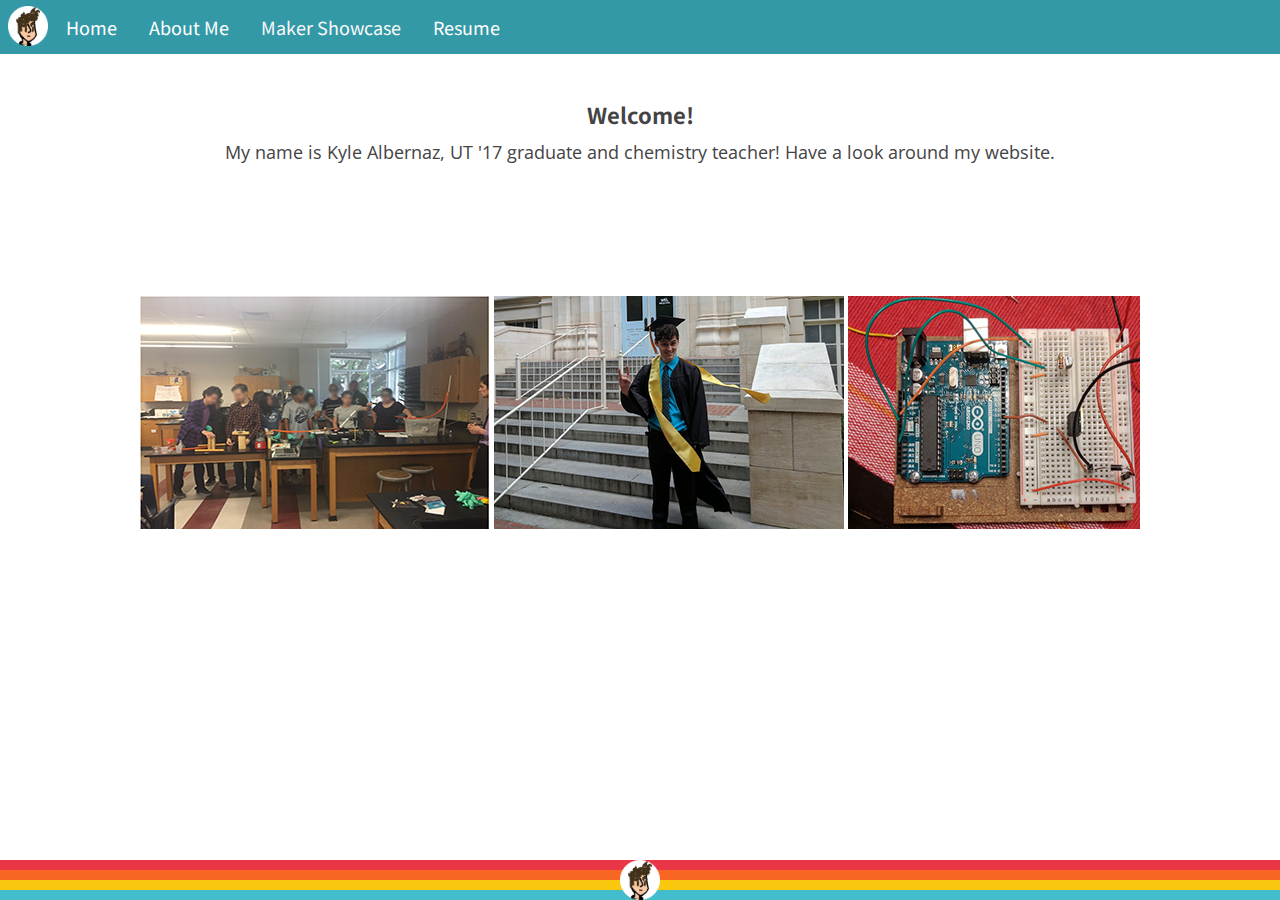
<file: index.html>
<!DOCTYPE html>
<html>

<head>
  <link rel="icon" type="image/png" href="myface.png" />
  <meta charset="utf-8">
  <meta name="viewport" content="width=device-width, initial-scale=1">
  <title>Home</title>
  <link rel="stylesheet" href="style.css">
  <link href="https://fonts.googleapis.com/css2?family=Noto+Sans+JP:wght@300&family=Open+Sans&display=swap"
    rel="stylesheet">
</head>

<body>
  <nav>
    <a href="index.html"><img src="myface.jpg" class="resize2 nav-img" title="Me!"></a>
    <ul>
      <li><a href="index.html">Home</a></li>
      <li><a href="aboutme.html">About Me</a></li>
      <li class="dropdown">
        <a href="MakerShowcase.html" class="dropbtn">Maker Showcase</a>
        <div class="dropdown-content">
          <a href="MakerShowcase.html">What is a Maker Showcase?</a>
          <a href="makerphil.html">Maker Philosophy</a>
          <a href="makereducation.html">Maker Education</a>
          <a href="makercommunity.html">Maker Community</a>
          <a href="makerprojects.html">Maker Projects</a>
        </div>
      <li><a href="AlbernazResume.pdf">Resume</a></li>
    </ul>
  </nav>
  <br>
  <main>
    <div class="main-content home-main-content">
      <h2 class="heading">Welcome!</h2>
      <p>
        My name is Kyle Albernaz, UT '17 graduate and chemistry teacher! Have a look around my website.
      </p>
    </div>

    <br>
    <br>

    <div id="container">
      <!-- Each image is 350px by 233px -->
      <div class="photobanner">
        <img class="first" src="banner1.jpg" alt="" />
        <img src="banner2.jpg" alt="" />
        <img src="banner3.jpg" alt="" />
        <img src="banner4.jpg" alt="" />
        <img src="banner5.jpg" alt="" />
        <img src="banner6.jpg" alt="" />
        <img src="banner1.jpg" alt="" />
        <img src="banner2.jpg" alt="" />
        <img src="banner3.jpg" alt="" />
        <img src="banner4.jpg" alt="" />
      </div>
    </div>
  </main>

  <footer id="friendoffoot">
    <div id="footer"><a href="mailto:kyle@kylealbernaz.com"><img src="myface.jpg" class="resize2 footer-img"
          title="Contact Me!"></a></div>
    </footer>
</body>

</html>
</file>
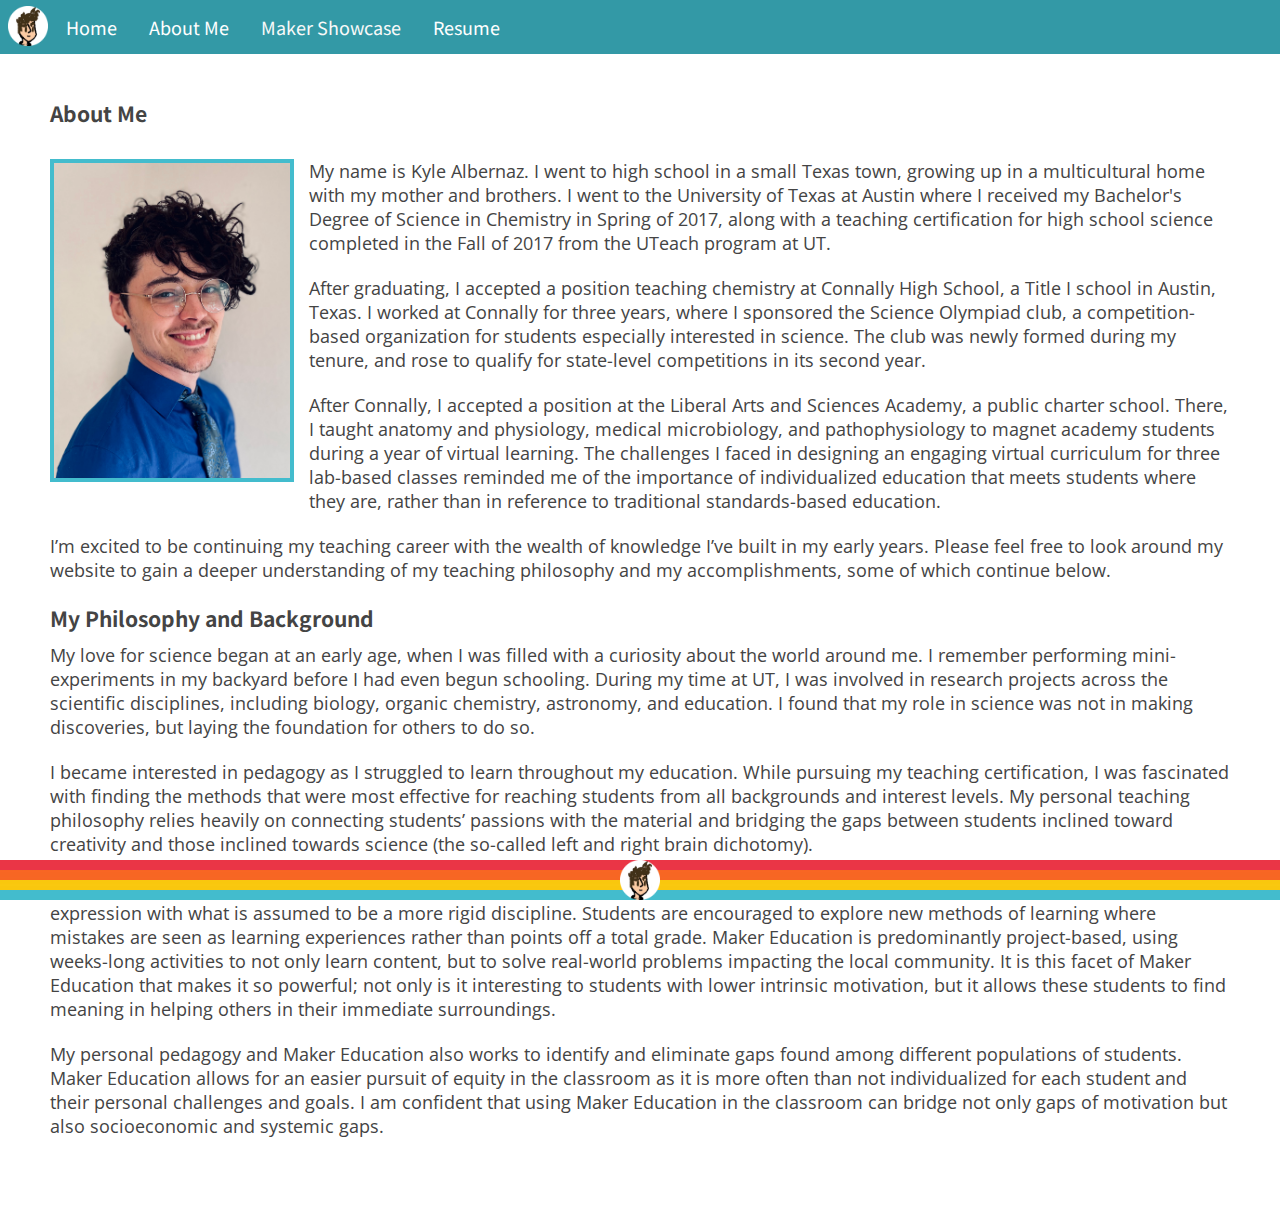
<file: aboutme.html>
<!DOCTYPE html>
<html>

<head>
  <link rel="icon" type="image/png" href="myface.png" />
  <meta charset="utf-8">
  <meta name="viewport" content="width=device-width, initial-scale=1">
  <title>About Me</title>
  <link rel="stylesheet" href="style.css">
  <link href="https://fonts.googleapis.com/css2?family=Noto+Sans+JP:wght@300&family=Open+Sans&display=swap"
    rel="stylesheet">
</head>

<body>
  <nav>
    <a href="index.html"><img src="myface.jpg" class="resize2 nav-img" title="Me!"></a>
    <ul>
      <li><a href="index.html">Home</a></li>
      <li><a href="aboutme.html">About Me</a></li>
      <li class="dropdown">
        <a href="MakerShowcase.html" class="dropbtn">Maker Showcase</a>
        <div class="dropdown-content">
          <a href="MakerShowcase.html">What is a Maker Showcase?</a>
          <a href="makerphil.html">Maker Philosophy</a>
          <a href="makereducation.html">Maker Education</a>
          <a href="makercommunity.html">Maker Community</a>
          <a href="makerprojects.html">Maker Projects</a>
        </div>
      <li><a href="AlbernazResume.pdf">Resume</a></li>
    </ul>
  </nav>
  <main class="main-content">
    <h3 class="heading">About Me</h3>
    <br>

    <div>
      <img src="headshot.png" width="20%" id="border" class="float-left" />
      <p>
        My name is Kyle Albernaz. I went to high school in a small Texas town, growing up in a multicultural home with my mother and brothers. I went to the University of Texas at Austin where I received my Bachelor's Degree of Science in Chemistry in Spring of 2017, along with a teaching certification for high school science completed in the Fall of 2017 from the UTeach program at UT.
</p><br>
      <p>After graduating, I accepted a position teaching chemistry at Connally High School, a Title I school in Austin, Texas. I worked at Connally for three years, where I sponsored the Science Olympiad club, a competition-based organization for students especially interested in science. The club was newly formed during my tenure, and rose to qualify for state-level competitions in its second year.</p><br>
      <p>After Connally, I accepted a position at the Liberal Arts and Sciences Academy, a public charter school. There, I taught anatomy and physiology, medical microbiology, and pathophysiology to magnet academy students during a year of virtual learning. The challenges I faced in designing an engaging virtual curriculum for three lab-based classes reminded me of the importance of individualized education that meets students where they are, rather than in reference to traditional standards-based education.
</p><br>
      <p>I’m excited to be continuing my teaching career with the wealth of knowledge I’ve built in my early years. Please feel free to look around my website to gain a deeper understanding of my teaching philosophy and my accomplishments, some of which continue below.</p>
    </div>
    <br>
    <h3 class="heading">My Philosophy and Background</h3>
    <p>My love for science began at an early age, when I was filled with a curiosity about the world around me. I remember performing mini-experiments in my backyard before I had even begun schooling. During my time at UT, I was involved in research projects across the scientific disciplines, including biology, organic chemistry, astronomy, and education. I found that my role in science was not in making discoveries, but laying the foundation for others to do so.
</p>
    <br>
    <p>I became interested in pedagogy as I struggled to learn throughout my education. While pursuing my teaching certification, I was fascinated with finding the methods that were most effective for reaching students from all backgrounds and interest levels. My personal teaching philosophy relies heavily on connecting students’ passions with the material and bridging the gaps between students inclined toward creativity and those inclined towards science (the so-called left and right brain dichotomy). 
</p>
    <br>
    <p>The pedagogy that speaks to me most personally is Maker Education, a relatively new outlook on STEM education that incorporates artistic expression with what is assumed to be a more rigid discipline. Students are encouraged to explore new methods of learning where mistakes are seen as learning experiences rather than points off a total grade. Maker Education is predominantly project-based, using weeks-long activities to not only learn content, but to solve real-world problems impacting the local community. It is this facet of Maker Education that makes it so powerful; not only is it interesting to students with lower intrinsic motivation, but it allows these students to find meaning in helping others in their immediate surroundings.</p>
<br>
    <p>My personal pedagogy and Maker Education also works to identify and eliminate gaps found among different populations of students. Maker Education allows for an easier pursuit of equity in the classroom as it is more often than not individualized for each student and their personal challenges and goals. I am confident that using Maker Education in the classroom can bridge not only gaps of motivation but also socioeconomic and systemic gaps.</p>
    
  </main>

  <br><br>
  <footer id="friendoffoot">
    <div id="footer"><a href="mailto:kyle@kylealbernaz.com"><img src="myface.jpg" class="resize2 footer-img"
          title="Contact Me!"></a></div>
  </footer>
</body>


</html>
</file>
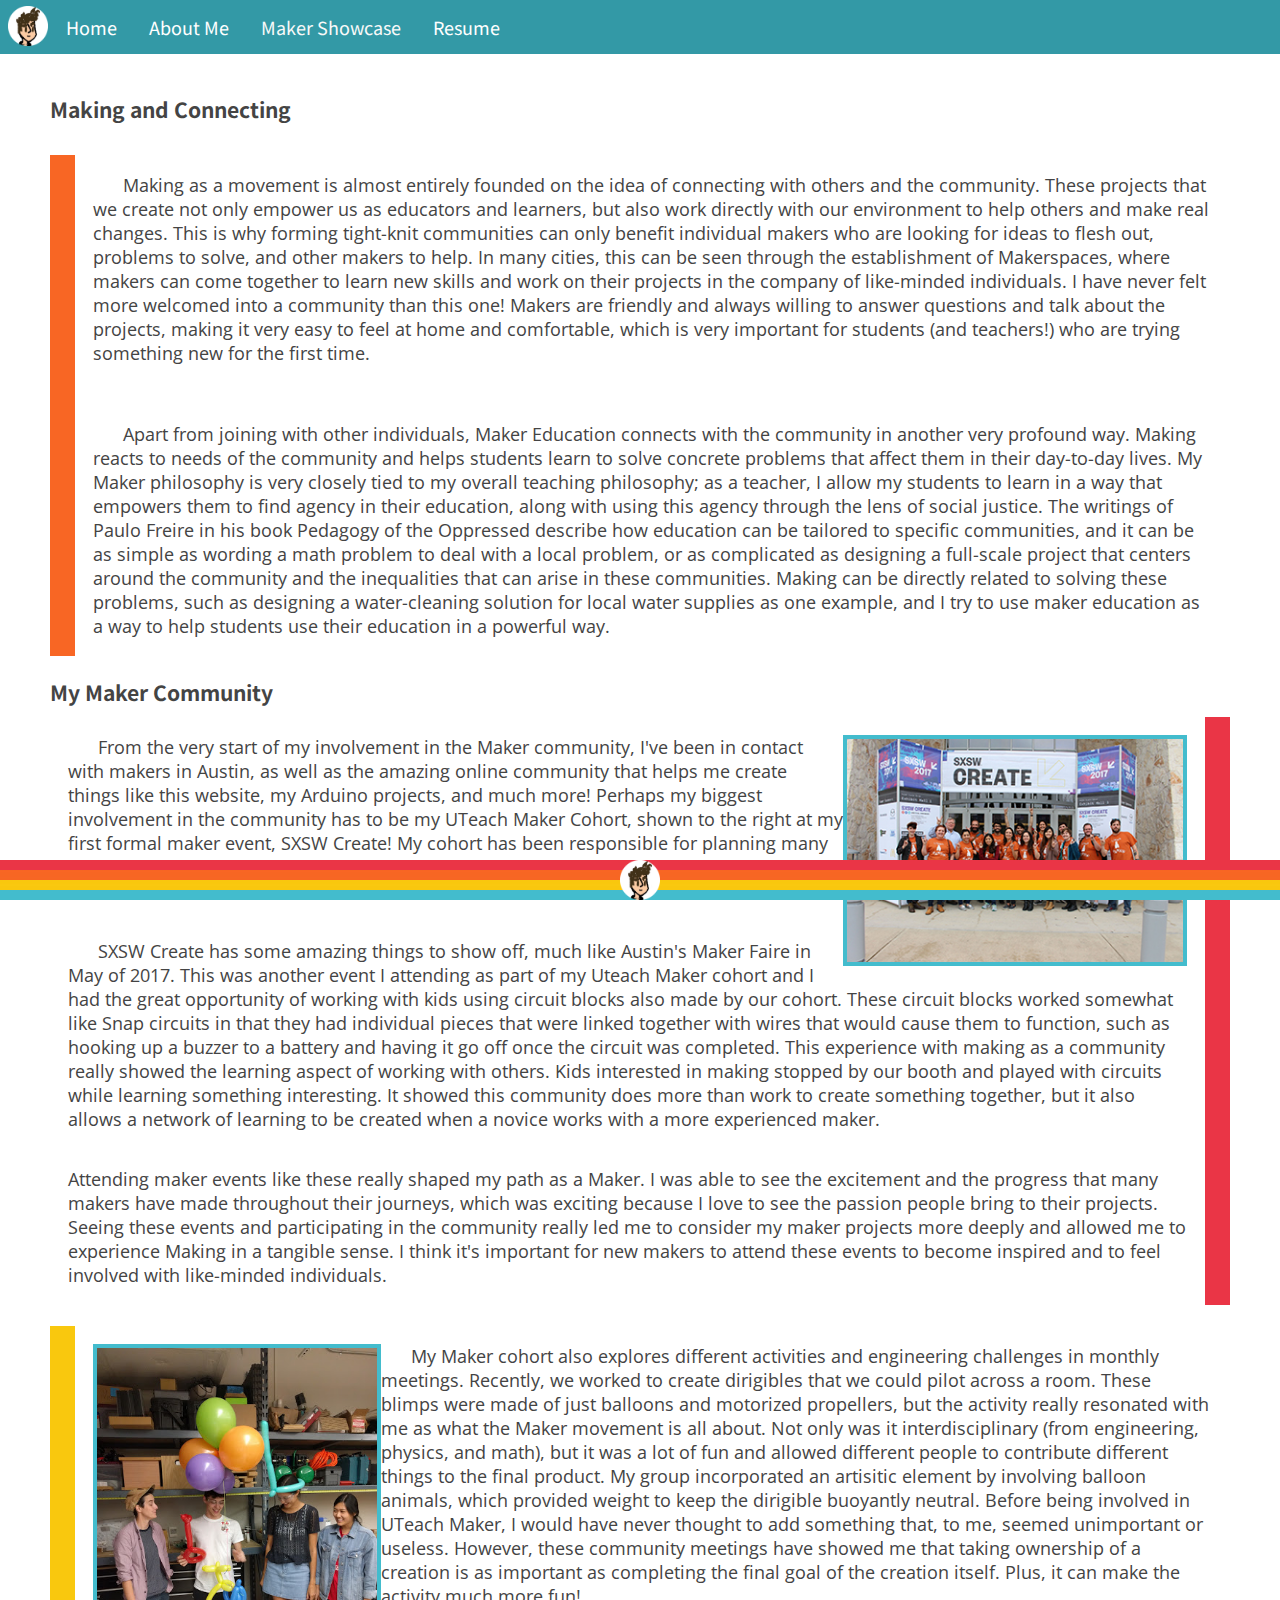
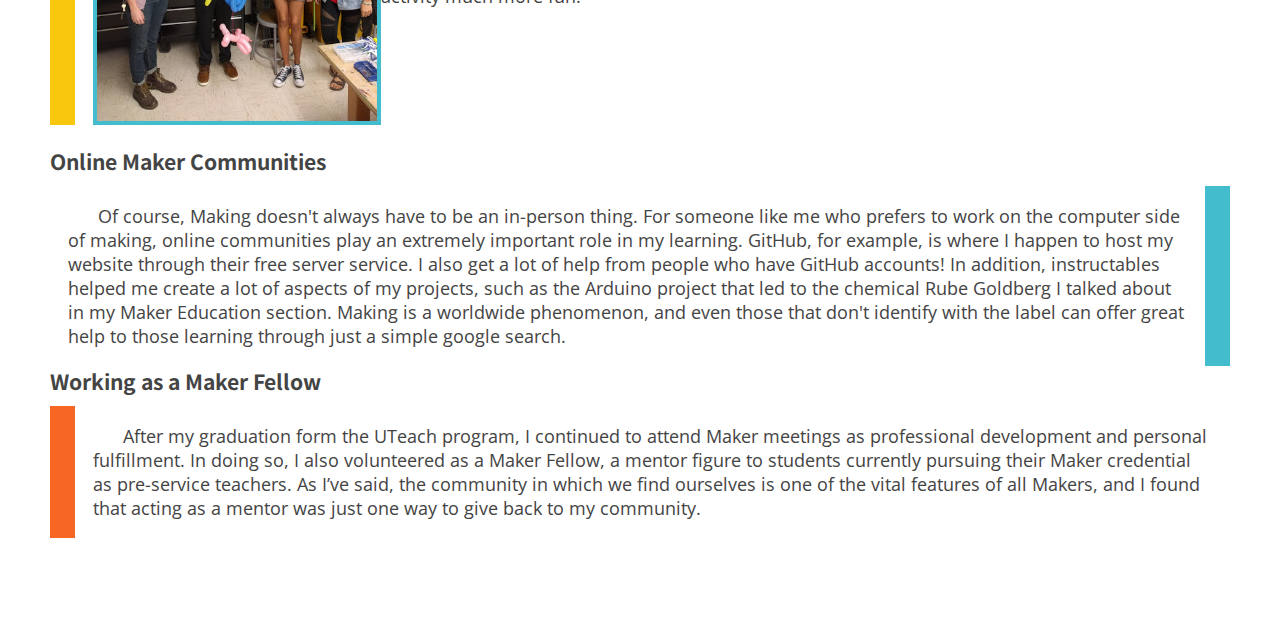
<file: makercommunity.html>
<html>

<head>
  <link rel="icon" type="image/png" href="myface.png" />
  <meta charset="utf-8">
  <meta name="viewport" content="width=device-width, initial-scale=1">
  <title>Maker Community</title>
  <link rel="stylesheet" href="style.css">
  <link href="https://fonts.googleapis.com/css2?family=Noto+Sans+JP:wght@300&family=Open+Sans&display=swap"
  rel="stylesheet">
</head>

<body>
  <nav>
    <a href="index.html"><img src="myface.jpg" class="resize2 nav-img" title="Me!"></a>
    <ul>
      <li><a href="index.html">Home</a></li>
      <li><a href="aboutme.html">About Me</a></li>
      <li class="dropdown">
        <a href="MakerShowcase.html" class="dropbtn">Maker Showcase</a>
        <div class="dropdown-content">
          <a href="MakerShowcase.html">What is a Maker Showcase?</a>
          <a href="makerphil.html">Maker Philosophy</a>
          <a href="makereducation.html">Maker Education</a>
          <a href="makercommunity.html">Maker Community</a>
          <a href="makerprojects.html">Maker Projects</a>
        </div>
      <li><a href="AlbernazResume.pdf">Resume</a></li>
    </ul>
  </nav>
  <main class="main-content">
      <h3 class="heading">Making and Connecting</h3><br>
      <div id="orange">
        <p class="indent">Making as a movement is almost entirely founded on the idea of connecting with others and the community. These projects that we create not only empower us as educators and learners, but also work directly with our environment to help others and make real changes. This is why forming tight-knit communities can only benefit individual makers who are looking for ideas to flesh out, problems to solve, and other makers to help. In many cities, this can be seen through the establishment of Makerspaces, where makers can come together to learn new skills and work on their projects in the company of like-minded individuals. I have never felt more welcomed into a community than this one! Makers are friendly and always willing to answer questions and talk about the projects, making it very easy to feel at home and comfortable, which is very important for students (and teachers!) who are trying something new for the first time.</p><br>
        <p class="indent">Apart from joining with other individuals, Maker Education connects with the community in another very profound way. Making reacts to needs of the community and helps students learn to solve concrete problems that affect them in their day-to-day lives. My Maker philosophy is very closely tied to my overall teaching philosophy; as a teacher, I allow my students to learn in a way that empowers them to find agency in their education, along with using this agency through the lens of social justice. The writings of Paulo Freire in his book Pedagogy of the Oppressed describe how education can be tailored to specific communities, and it can be as simple as wording a math problem to deal with a local problem, or as complicated as designing a full-scale project that centers around the community and the inequalities that can arise in these communities. Making can be directly related to solving these problems, such as designing a water-cleaning solution for local water supplies as one example, and I try to use maker education as a way to help students use their education in a powerful way.</p>
      </div><br>
      <h3 class="heading">My Maker Community</h3>
      <div id="red">
        <p class="indent"><img id="border" src="banner4.jpg" width="30%" align="right">From the very start of my
          involvement in the Maker community, I've been in contact with makers in Austin, as well as the amazing online
          community that helps me create things like this website, my Arduino projects, and much more! Perhaps my
          biggest involvement in the community has to be my UTeach Maker Cohort, shown to the right at my first formal
          maker event, SXSW Create! My cohort has been responsible for planning many maker events where I have been
          exposed to new ideas and the amazing creativity of the Maker movement.</p>
        <p class="indent">SXSW Create has some amazing things to show off, much like Austin's Maker Faire in May of
          2017. This was another event I attending as part of my Uteach Maker cohort and I had the great opportunity of
          working with kids using circuit blocks also made by our cohort. These circuit blocks worked somewhat like Snap
          circuits in that they had individual pieces that were linked together with wires that would cause them to
          function, such as hooking up a buzzer to a battery and having it go off once the circuit was completed. This
          experience with making as a community really showed the learning aspect of working with others. Kids
          interested in making stopped by our booth and played with circuits while learning something interesting. It
          showed this community does more than work to create something together, but it also allows a network of
          learning to be created when a novice works with a more experienced maker. </p>
        <p>Attending maker events like these really shaped my path as a Maker. I was able to see the excitement and the
          progress that many makers have made throughout their journeys, which was exciting because I love to see the
          passion people bring to their projects. Seeing these events and participating in the community really led me
          to consider my maker projects more deeply and allowed me to experience Making in a tangible sense. I think
          it's important for new makers to attend these events to become inspired and to feel involved with like-minded
          individuals.</p>
      </div><br>
      <div id="yellow">
        <p class="indent"><img id="border" src="dirigible.jpg" width="25%" align="left">My Maker cohort also explores
          different activities and engineering challenges in monthly meetings. Recently, we worked to create dirigibles
          that we could pilot across a room. These blimps were made of just balloons and motorized propellers, but the
          activity really resonated with me as what the Maker movement is all about. Not only was it interdisciplinary
          (from engineering, physics, and math), but it was a lot of fun and allowed different people to contribute
          different things to the final product. My group incorporated an artisitic element by involving balloon
          animals, which provided weight to keep the dirigible buoyantly neutral. Before being involved in UTeach Maker,
          I would have never thought to add something that, to me, seemed unimportant or useless. However, these
          community meetings have showed me that taking ownership of a creation is as important as completing the final
          goal of the creation itself. Plus, it can make the activity much more fun!</p>
      </div><br>
      <h3 class="heading">Online Maker Communities</h3>
      <div id="blue">
        <p class="indent">Of course, Making doesn't always have to be an in-person thing. For someone like me who
          prefers to work on the computer side of making, online communities play an extremely important role in my
          learning. GitHub, for example, is where I happen to host my website through their free server service. I also
          get a lot of help from people who have GitHub accounts! In addition, instructables helped me create a lot of
          aspects of my projects, such as the Arduino project that led to the chemical Rube Goldberg I talked about in
          my Maker Education section. Making is a worldwide phenomenon, and even those that don't identify with the
          label can offer great help to those learning through just a simple google search.</p>
      </div>
    <h3 class="heading">Working as a Maker Fellow</h3>
    <div id="orange"><p class="indent">After my graduation form the UTeach program, I continued to attend Maker meetings as professional development and personal fulfillment. In doing so, I also volunteered as a Maker Fellow, a mentor figure to students currently pursuing their Maker credential as pre-service teachers. As I’ve said, the community in which we find ourselves is one of the vital features of all Makers, and I found that acting as a mentor was just one way to give back to my community.</div>
    </p></div>
  </main>

  <br><br>
  <footer id="friendoffoot">
    <div id="footer"><a href="mailto:kyle@kylealbernaz.com"><img src="myface.jpg" class="resize2 footer-img"
          title="Contact Me!"></a></div>
  </footer>
</body>

</html>
</file>
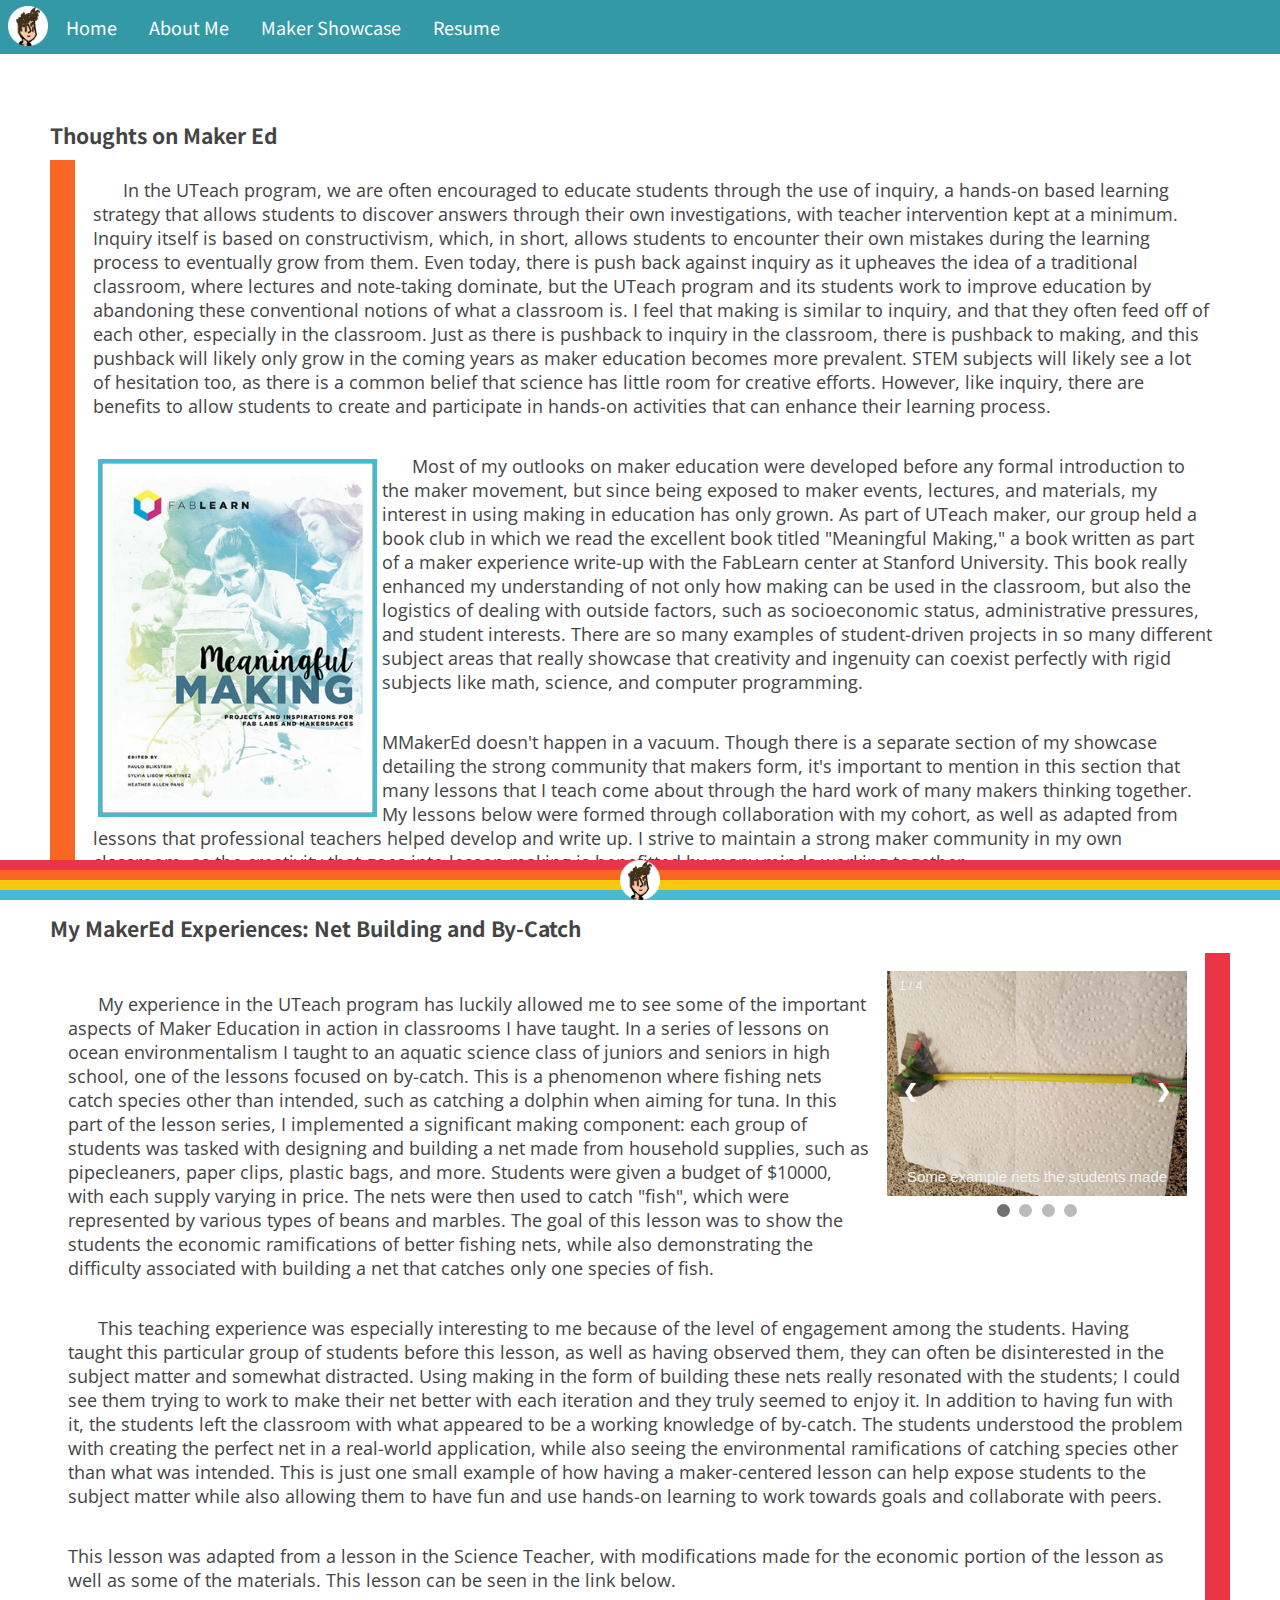
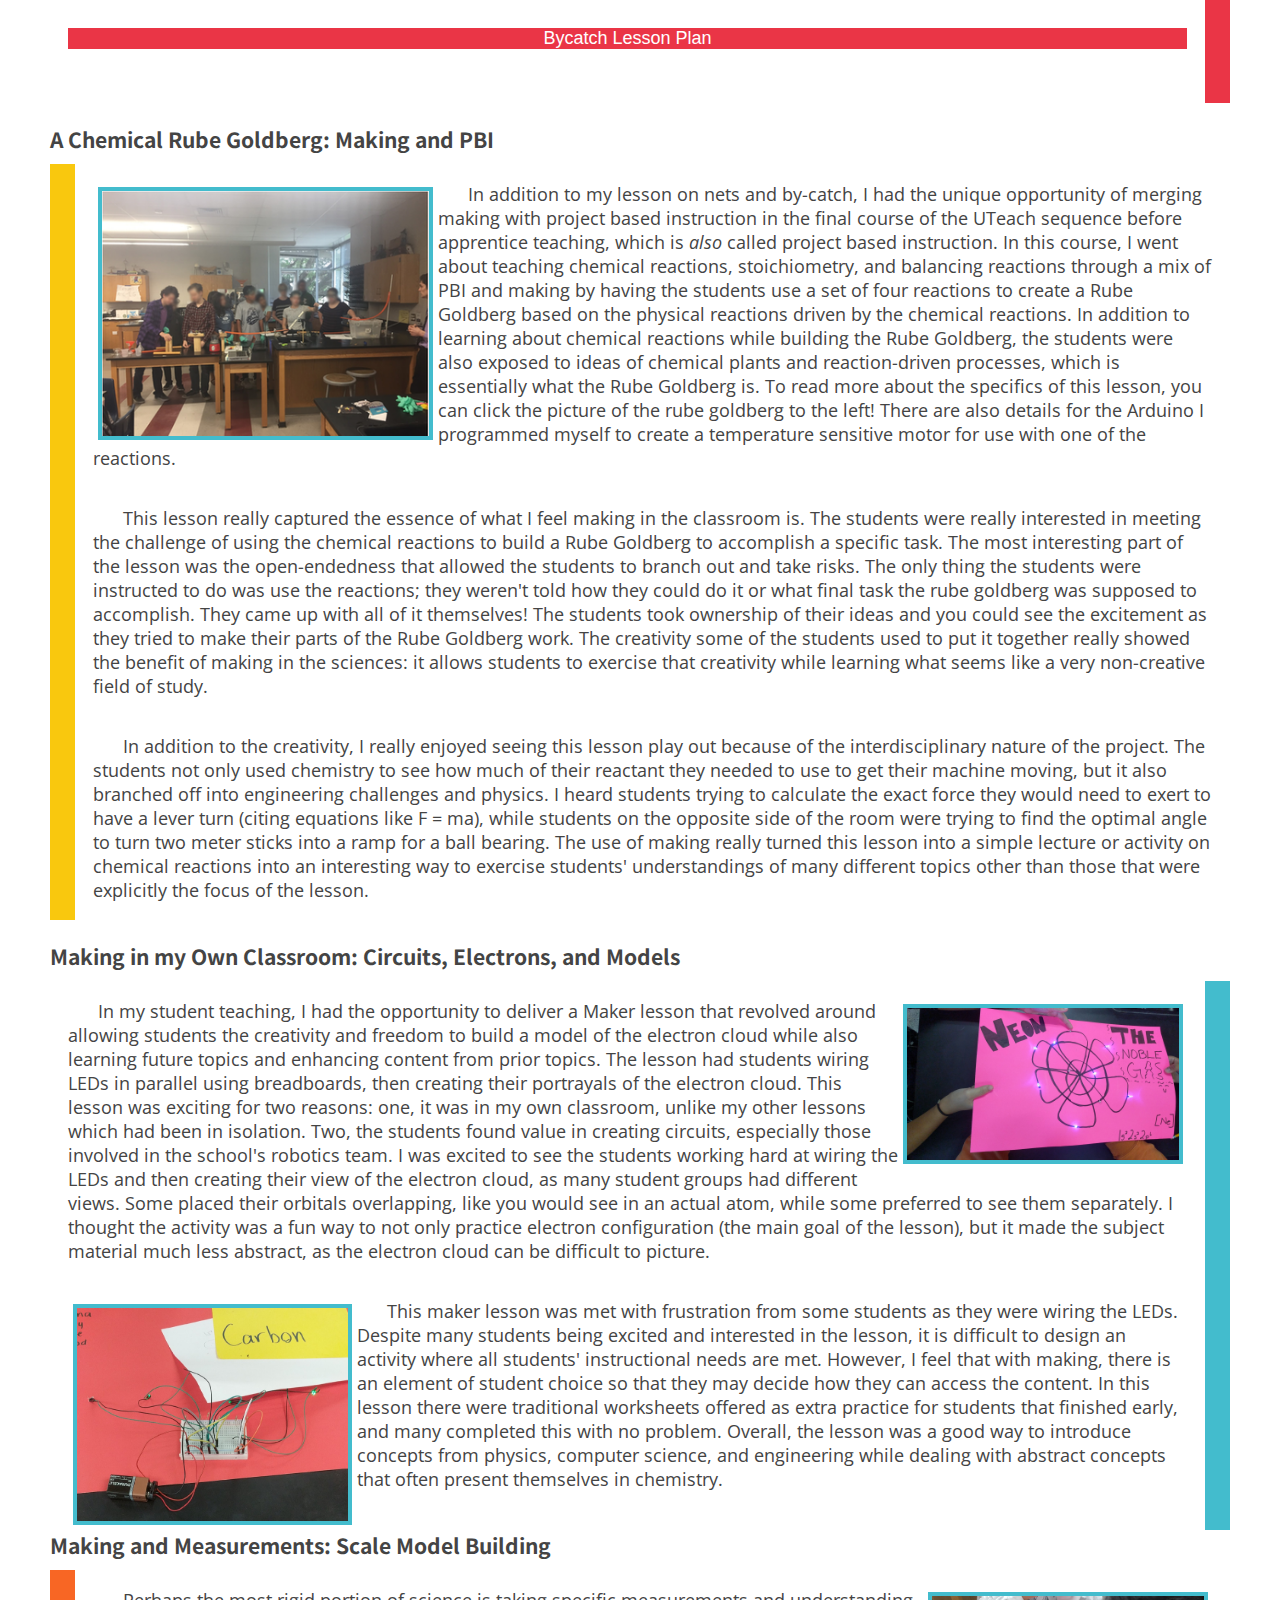
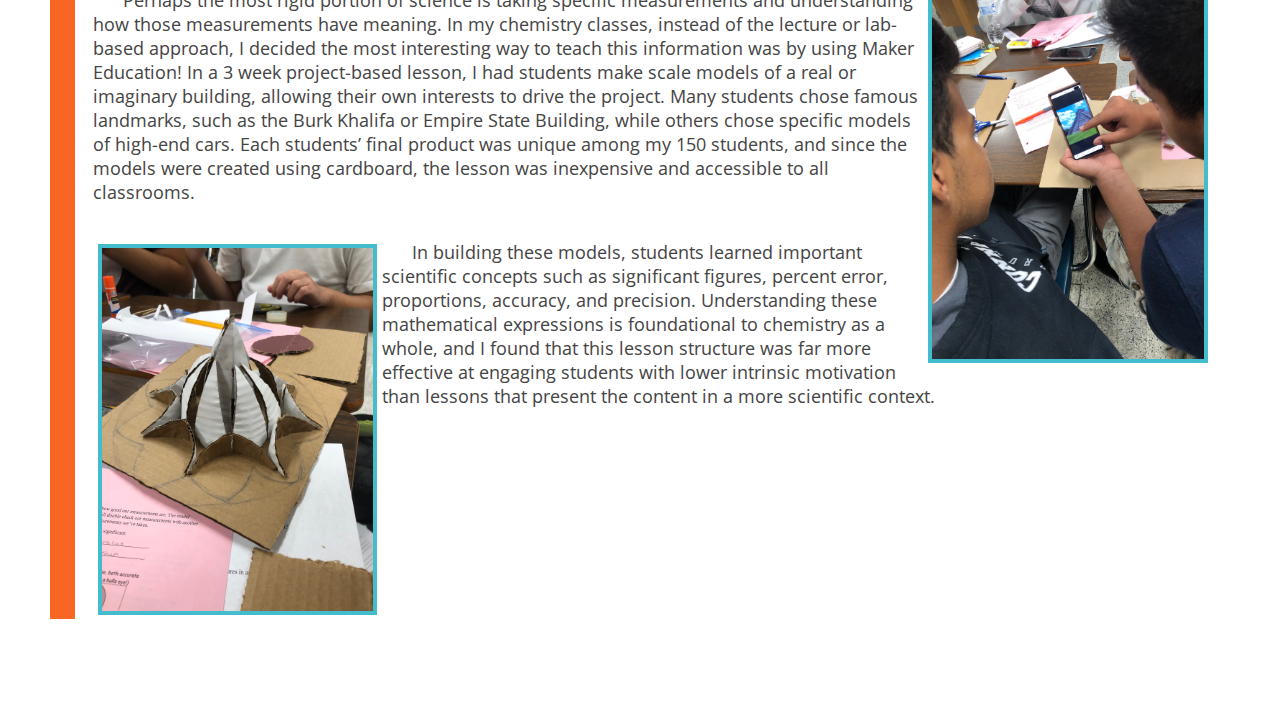
<file: makereducation.html>
<!DOCTYPE html>
<html>

<head>

  <meta charset="utf-8">
  <meta name="viewport" content="width=device-width, initial-scale=1">
  <title>Maker Education</title>
  <link rel="stylesheet" href="style.css">
  <link href="https://fonts.googleapis.com/css2?family=Noto+Sans+JP:wght@300&family=Open+Sans&display=swap"
    rel="stylesheet">


  <script>
    var slideIndex = 1;

    function plusSlides(n) {
      showSlides(slideIndex += n);
    }

    function currentSlide(n) {
      showSlides(slideIndex = n);
    }

    function showSlides(n) {

      var i;
      var slides = document.getElementsByClassName("mySlides");
      var dots = document.getElementsByClassName("dot");

      if (n > slides.length) { slideIndex = 1 }
      if (n < 1) { slideIndex = slides.length }
      for (i = 0; i < slides.length; i++) {
        slides[i].style.display = "none";
      }
      for (i = 0; i < dots.length; i++) {
        dots[i].className = dots[i].className.replace(" active", "");
      }
      slides[slideIndex - 1].style.display = "block";
      dots[slideIndex - 1].className += " active";
    }
  </script>



  <link rel="icon" type="image/png" href="myface.png" />

  <style>
    * {
      box-sizing: border-box
    }

    body {
      font-family: Verdana, sans-serif;
      margin: 0
    }

    .mySlides {
      display: none
    }

    /* Slideshow container */
    .slideshow-container {
      max-width: 300px;
      position: relative;
      margin: auto;
    }

    /* Next & previous buttons */
    .prev,
    .next {
      cursor: pointer;
      position: absolute;
      top: 50%;
      width: auto;
      padding: 16px;
      margin-top: -22px;
      color: white;
      font-weight: bold;
      font-size: 18px;
      transition: 0.6s ease;
      border-radius: 0 3px 3px 0;
    }

    /* Position the "next button" to the right */
    .next {
      right: 0;
      border-radius: 3px 0 0 3px;
    }

    /* On hover, add a black background color with a little bit see-through */
    .prev:hover,
    .next:hover {
      background-color: rgba(0, 0, 0, 0.8);
    }

    /* Caption text */
    .text {
      color: #f2f2f2;
      font-size: 15px;
      padding: 8px 12px;
      position: absolute;
      bottom: 8px;
      width: 100%;
      text-align: center;
    }

    /* Number text (1/3 etc) */
    .numbertext {
      color: #f2f2f2;
      font-size: 12px;
      padding: 8px 12px;
      position: absolute;
      top: 0;
    }

    /* The dots/bullets/indicators */
    .dot {
      cursor: pointer;
      height: 13px;
      width: 13px;
      margin: 0 2px;
      background-color: #bbb;
      border-radius: 50%;
      display: inline-block;
      transition: background-color 0.6s ease;
    }

    .active,
    .dot:hover {
      background-color: #717171;
    }

    /* Fading animation */
    .fade {
      -webkit-animation-name: fade;
      -webkit-animation-duration: 1.5s;
      animation-name: fade;
      animation-duration: 1.5s;
    }

    #slides {
      float: right;
      padding: 1em;
    }

    #padding {
      padding: 1em;
    }

    .indent {
      text-indent: 30px;
    }

    @-webkit-keyframes fade {
      from {
        opacity: .4
      }

      to {
        opacity: 1
      }
    }

    @keyframes fade {
      from {
        opacity: .4
      }

      to {
        opacity: 1
      }
    }

    /* On smaller screens, decrease text size */
    @media only screen and (max-width: 300px) {

      .prev,
      .next,
      .text {
        font-size: 11px
      }
    }

    html {
      height: 100%;
      box-sizing: border-box;
    }

    *,
    *:before,
    *:after {
      box-sizing: inherit;
    }

    body {
      position: relative;
      margin: 0;
      padding-bottom: 6rem;
      min-height: 100%;
      font-family: "Helvetica Neue", Arial, sans-serif;
    }

    .demo {
      margin: 0 auto;
      padding-top: 64px;
      max-width: 640px;
      width: 94%;
    }

    .demo h1 {
      margin-top: 0;
    }

    /**
      * Footer Styles
      */

    .footer {
      position: absolute;
      right: 0;
      bottom: 0;
      left: 0;
      padding: 1rem;
      background-color: #efefef;
      text-align: center;
      color: white;
    }

    #friendoffoot {
      background-image: url("stripedfooter.jpg");
      width: 100%;
      height: 40px;
    }

    .resize {
      width: 40px;
      height: 40px;
    }

    #orange {
      border-left: solid 25px #f86624;
      overflow: hidden;
    }

    #orange>p {
      padding: 1em;
    }

    #red {
      border-right: solid 25px #ea3546;
    }

    #red>p {
      padding: 1em;
    }

    #yellow {
      border-left: solid 25px #f9c80e;
    }

    #yellow>p {
      padding: 1em;
    }

    #border {
      border: solid 0.25em #43bccd;
      margin: 0.25em;
    }
  </style>
</head>

<body>
  <nav>
    <a href="index.html"><img src="myface.jpg" class="resize2 nav-img" title="Me!"></a>
    <ul>
      <li><a href="index.html">Home</a></li>
      <li><a href="aboutme.html">About Me</a></li>
      <li class="dropdown">
        <a href="MakerShowcase.html" class="dropbtn">Maker Showcase</a>
        <div class="dropdown-content">
          <a href="MakerShowcase.html">What is a Maker Showcase?</a>
          <a href="makerphil.html">Maker Philosophy</a>
          <a href="makereducation.html">Maker Education</a>
          <a href="makercommunity.html">Maker Community</a>
          <a href="makerprojects.html">Maker Projects</a>
        </div>
      <li><a href="AlbernazResume.pdf">Resume</a></li>
    </ul>
  </nav>

  <main class="main-content">

    <br>
    <div>
      <h3 class="heading">Thoughts on Maker Ed</h3>
      <div id="orange">
        <p class="indent">In the UTeach program, we are often encouraged to educate students through the use of inquiry, a hands-on based learning strategy that allows students to discover answers through their own investigations, with teacher intervention kept at a minimum. Inquiry itself is based on constructivism, which, in short, allows students to encounter their own mistakes during the learning process to eventually grow from them. Even today, there is push back against inquiry as it upheaves the idea of a traditional classroom, where lectures and note-taking dominate, but the UTeach program and its students work to improve education by abandoning these conventional notions of what a classroom is. I feel that making is similar to inquiry, and that they often feed off of each other, especially in the classroom. Just as there is pushback to inquiry in the classroom, there is pushback to making, and this pushback will likely only grow in the coming years as maker education becomes more prevalent. STEM subjects will likely see a lot of hesitation too, as there is a common belief that science has little room for creative efforts. However, like inquiry, there are benefits to allow students to create and participate in hands-on activities that can enhance their learning process.</p>
        <p class="indent"><img id="border" src="meaningfulmaking.jpg" width="25%" align="left">Most of my outlooks on maker education were developed before any formal introduction to the maker movement, but since being exposed to maker events, lectures, and materials, my interest in using making in education has only grown. As part of UTeach maker, our group held a book club in which we read the excellent book titled "Meaningful Making," a book written as part of a maker experience write-up with the FabLearn center at Stanford University. This book really enhanced my understanding of not only how making can be used in the classroom, but also the logistics of dealing with outside factors, such as socioeconomic status, administrative pressures, and student interests. There are so many examples of student-driven projects in so many different subject areas that really showcase that creativity and ingenuity can coexist perfectly with rigid subjects like math, science, and computer programming.</p>
        <p>MMakerEd doesn't happen in a vacuum. Though there is a separate section of my showcase detailing the strong community that makers form, it's important to mention in this section that many lessons that I teach come about through the hard work of many makers thinking together. My lessons below were formed through collaboration with my cohort, as well as adapted from lessons that professional teachers helped develop and write up. I strive to maintain a strong maker community in my own classroom, as the creativity that goes into lesson making is benefitted by many minds working together.</p>
      </div> <br>
      <h3 class="heading">My MakerEd Experiences: Net Building and By-Catch</h3>
      <div id="red">
        <div id="slides">
          <div class="slideshow-container">
            <div class="mySlides fade">
              <div class="numbertext">1 / 4</div>
              <img src="net3.jpg" style="width:100%">
              <div class="text">Some example nets the students made</div>
            </div>

            <div class="mySlides fade">
              <div class="numbertext">2 / 4</div>
              <img src="net1.jpg" style="width:100%">
              <div class="text">Some example nets the students made</div>
            </div>

            <div class="mySlides fade">
              <div class="numbertext">3 / 4</div>
              <img src="net2.jpg" style="width:100%">
              <div class="text">Some example nets the students made</div>
            </div>

            <div class="mySlides fade">
              <div class="numbertext">4 / 4</div>
              <img src="net4.jpg" style="width:100%">
              <div class="text">Some example nets the students made</div>
            </div>

            <a class="prev" onclick="plusSlides(-1)">&#10094;</a>
            <a class="next" onclick="plusSlides(1)">&#10095;</a>

          </div>
          <div style="text-align:center">
            <span class="dot" onclick="currentSlide(1)"></span>
            <span class="dot" onclick="currentSlide(2)"></span>
            <span class="dot" onclick="currentSlide(3)"></span>
            <span class="dot" onclick="currentSlide(4)"></span>
          </div>
        </div><br>
        <p class="indent"> My experience in the UTeach program has luckily allowed me to see some of the important
          aspects of Maker Education in action in classrooms I have taught. In a series of lessons on ocean environmentalism I taught to an aquatic science class of juniors and
          seniors in high school, one of the lessons focused on by-catch. This is a phenomenon where fishing nets catch species
          other than intended, such as catching a dolphin when aiming for tuna. In this part of the lesson series, I implemented a
          significant making component: each group of students was tasked with designing and building a net made from
          household supplies, such as pipecleaners, paper clips, plastic bags, and more. Students were given a budget of
          $10000, with each supply varying in price. The nets were then used to catch "fish", which were represented by
          various types of beans and marbles. The goal of this lesson was to show the students the economic
          ramifications of better fishing nets, while also demonstrating the difficulty associated with building a net
          that catches only one species of fish.</p>
        <p class="indent">This teaching experience was especially interesting to me because of the level of engagement
          among the students. Having taught this particular group of students before this lesson, as well as having
          observed them, they can often be disinterested in the subject matter and somewhat distracted. Using making in
          the form of building these nets really resonated with the students; I could see them trying to work to make
          their net better with each iteration and they truly seemed to enjoy it. In addition to having fun with it, the
          students left the classroom with what appeared to be a working knowledge of by-catch. The students understood
          the problem with creating the perfect net in a real-world application, while also seeing the environmental
          ramifications of catching species other than what was intended. This is just one small example of how having a
          maker-centered lesson can help expose students to the subject matter while also allowing them to have fun and
          use hands-on learning to work towards goals and collaborate with peers.</p>
        <p>This lesson was adapted from a lesson in the Science Teacher, with modifications made for the economic
          portion of the lesson as well as some of the materials. This lesson can be seen in the link below.
        <div id="lpR">
          <center><a color="black" href="BycatchLesson.pdf">Bycatch Lesson Plan</a></center>
        </div>
        </p>
      </div><br>
      <h3 class="heading">A Chemical Rube Goldberg: Making and PBI</h3>
      <div id="yellow">
        <p class="indent"> <a href="rubegoldberg.html"><img id="border" src=rubegoldberg.jpg width="30%"
              align="left"></a> In addition to my lesson on nets and by-catch, I had the unique opportunity of merging
          making with project based instruction in the final course of the UTeach sequence before apprentice teaching,
          which is <i>also</i> called project based instruction. In this course, I went about teaching chemical
          reactions, stoichiometry, and balancing reactions through a mix of PBI and making by having the students use a
          set of four reactions to create a Rube Goldberg based on the physical reactions driven by the chemical
          reactions. In addition to learning about chemical reactions while building the Rube Goldberg, the students
          were also exposed to ideas of chemical plants and reaction-driven processes, which is essentially what the
          Rube Goldberg is. To read more about the specifics of this lesson, you can click the picture of the rube
          goldberg to the left! There are also details for the Arduino I programmed myself to create a temperature
          sensitive motor for use with one of the reactions.</p>
        <p class="indent">This lesson really captured the essence of what I feel making in the classroom is. The
          students were really interested in meeting the challenge of using the chemical reactions to build a Rube
          Goldberg to accomplish a specific task. The most interesting part of the lesson was the open-endedness that
          allowed the students to branch out and take risks. The only thing the students were instructed to do was use
          the reactions; they weren't told how they could do it or what final task the rube goldberg was supposed to
          accomplish. They came up with all of it themselves! The students took ownership of their ideas and you could
          see the excitement as they tried to make their parts of the Rube Goldberg work. The creativity some of the
          students used to put it together really showed the benefit of making in the sciences: it allows students to
          exercise that creativity while learning what seems like a very non-creative field of study.</p>
        <p class="indent">In addition to the creativity, I really enjoyed seeing this lesson play out because of the
          interdisciplinary nature of the project. The students not only used chemistry to see how much of their
          reactant they needed to use to get their machine moving, but it also branched off into engineering challenges
          and physics. I heard students trying to calculate the exact force they would need to exert to have a lever
          turn (citing equations like F = ma), while students on the opposite side of the room were trying to find the
          optimal angle to turn two meter sticks into a ramp for a ball bearing. The use of making really turned this
          lesson into a simple lecture or activity on chemical reactions into an interesting way to exercise students'
          understandings of many different topics other than those that were explicitly the focus of the lesson.
      </div><br>
      <h3 class="heading">Making in my Own Classroom: Circuits, Electrons, and Models</h3>
      <div id="blue">
        <p class="indent"><img id="border" src="cloudmodel.jpg" width="25%" align="right">In my student teaching, I had
          the opportunity to deliver a Maker lesson that revolved around allowing students the creativity and freedom to
          build a model of the electron cloud while also learning future topics and enhancing content from prior topics.
          The lesson had students wiring LEDs in parallel using breadboards, then creating their portrayals of the
          electron cloud. This lesson was exciting for two reasons: one, it was in my own classroom, unlike my other
          lessons which had been in isolation. Two, the students found value in creating circuits, especially those
          involved in the school's robotics team. I was excited to see the students working hard at wiring the LEDs and
          then creating their view of the electron cloud, as many student groups had different views. Some placed their
          orbitals overlapping, like you would see in an actual atom, while some preferred to see them separately. I
          thought the activity was a fun way to not only practice electron configuration (the main goal of the lesson),
          but it made the subject material much less abstract, as the electron cloud can be difficult to picture.</p>
        <p class="indent"><img id="border" src="circuits.jpg" width="25%" align="left">This maker lesson was met with
          frustration from some students as they were wiring the LEDs. Despite many students being excited and
          interested in the lesson, it is difficult to design an activity where all students' instructional needs are
          met. However, I feel that with making, there is an element of student choice so that they may decide how they
          can access the content. In this lesson there were traditional worksheets offered as extra practice for
          students that finished early, and many completed this with no problem. Overall, the lesson was a good way to
          introduce concepts from physics, computer science, and engineering while dealing with abstract concepts that
          often present themselves in chemistry.</p>
      </div>
    <h3 class="heading">Making and Measurements: Scale Model Building</h3>
      <div id="orange">
        <p class="indent"><img id="border" src="cardboardmodel.jpg" width="25%" align="right">Perhaps the most rigid portion of science is taking specific measurements and understanding how those measurements have meaning. In my chemistry classes, instead of the lecture or lab-based approach, I decided the most interesting way to teach this information was by using Maker Education! In a 3 week project-based lesson, I had students make scale models of a real or imaginary building, allowing their own interests to drive the project. Many students chose famous landmarks, such as the Burk Khalifa or Empire State Building, while others chose specific models of high-end cars. Each students’ final product was unique among my 150 students, and since the models were created using cardboard, the lesson was inexpensive and accessible to all classrooms.
</p>
        <p class="indent"><img id="border" src="cardboardmodel1.jpg" width="25%" align="left">In building these models, students learned important scientific concepts such as significant figures, percent error, proportions, accuracy, and precision. Understanding these mathematical expressions is foundational to chemistry as a whole, and I found that this lesson structure was far more effective at engaging students with lower intrinsic motivation than lessons that present the content in a more scientific context.
</P
      </div> <br>
    </div>
    <br>

  </main>

  <br><br>
  <footer id="friendoffoot">
    <div id="footer"><a href="mailto:kyle@kylealbernaz.com"><img src="myface.jpg" class="resize2 footer-img"
          title="Contact Me!"></a></div>
  </footer>

  <script>window.addEventListener("DOMContentLoaded", showSlides(1))</script>

</body>

</html>
</file>
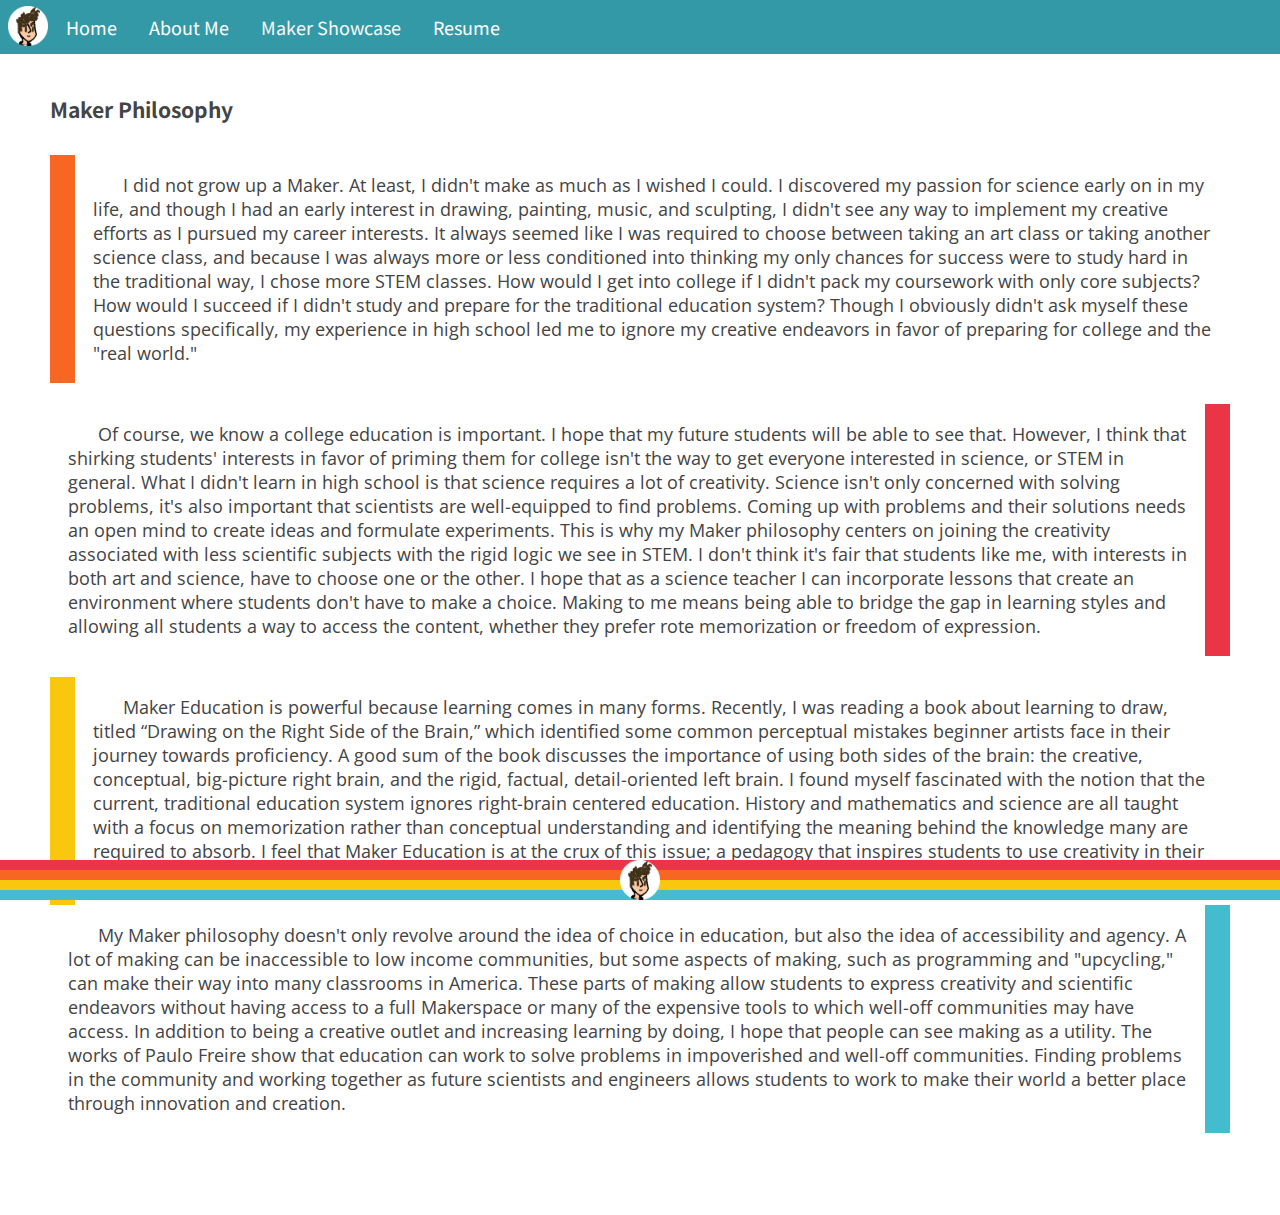
<file: makerphil.html>
<html>

<head>
  <link rel="icon" type="image/png" href="myface.png" />
  <meta charset="utf-8">
  <meta name="viewport" content="width=device-width, initial-scale=1">
  <title>Maker Philosophy</title>
  <link rel="stylesheet" href="style.css">
  <link href="https://fonts.googleapis.com/css2?family=Noto+Sans+JP:wght@300&family=Open+Sans&display=swap"
    rel="stylesheet">
</head>

<body>
  <nav>
    <a href="index.html"><img src="myface.jpg" class="resize2 nav-img" title="Me!"></a>
    <ul>
      <li><a href="index.html">Home</a></li>
      <li><a href="aboutme.html">About Me</a></li>
      <li class="dropdown">
        <a href="MakerShowcase.html" class="dropbtn">Maker Showcase</a>
        <div class="dropdown-content">
          <a href="MakerShowcase.html">What is a Maker Showcase?</a>
          <a href="makerphil.html">Maker Philosophy</a>
          <a href="makereducation.html">Maker Education</a>
          <a href="makercommunity.html">Maker Community</a>
          <a href="makerprojects.html">Maker Projects</a>
        </div>
      <li><a href="AlbernazResume.pdf">Resume</a></li>
    </ul>
  </nav>

  <main class="main-content">
    <h3 class="heading">Maker Philosophy</h3><br>

    <div id="orange">
      <p class="indent">I did not grow up a Maker. At least, I didn't make as much as I wished I could. I discovered my passion for science early on in my life, and though I had an early interest in drawing, painting, music, and sculpting, I didn't see any way to implement my creative efforts as I pursued my career interests. It always seemed like I was required to choose between taking an art class or taking another science class, and because I was always more or less conditioned into thinking my only chances for success were to study hard in the traditional way, I chose more STEM classes. How would I get into college if I didn't pack my coursework with only core subjects? How would I succeed if I didn't study and prepare for the traditional education system? Though I obviously didn't ask myself these questions specifically, my experience in high school led me to ignore my creative endeavors in favor of preparing for college and the "real world."</p>
    </div><br>
    <div id="red">
      <p class="indent">Of course, we know a college education is important. I hope that my future students will be able to see that. However, I think that shirking students' interests in favor of priming them for college isn't the way to get everyone interested in science, or STEM in general. What I didn't learn in high school is that science requires a lot of creativity. Science isn't only concerned with solving problems, it's also important that scientists are well-equipped to find problems. Coming up with problems and their solutions needs an open mind to create ideas and formulate experiments. This is why my Maker philosophy centers on joining the creativity associated with less scientific subjects with the rigid logic we see in STEM. I don't think it's fair that students like me, with interests in both art and science, have to choose one or the other. I hope that as a science teacher I can incorporate lessons that create an environment where students don't have to make a choice. Making to me means being able to bridge the gap in learning styles and allowing all students a way to access the content, whether they prefer rote memorization or freedom of expression.</p>
    </div><br>
    <div id="yellow">
      <p class="indent">Maker Education is powerful because learning comes in many forms. Recently, I was reading a book about learning to draw, titled “Drawing on the Right Side of the Brain,” which identified some common perceptual mistakes beginner artists face in their journey towards proficiency. A good sum of the book discusses the importance of using both sides of the brain: the creative, conceptual, big-picture right brain, and the rigid, factual, detail-oriented left brain. I found myself fascinated with the notion that the current, traditional education system ignores right-brain centered education. History and mathematics and science are all taught with a focus on memorization rather than conceptual understanding and identifying the meaning behind the knowledge many are required to absorb. I feel that Maker Education is at the crux of this issue; a pedagogy that inspires students to use creativity in their problem-solving will increase interest in, understanding of, and impact of their education.
</p>
    </div>
    <div id="blue">
      <p class="indent">My Maker philosophy doesn't only revolve around the idea of choice in education, but also the idea of accessibility and agency. A lot of making can be inaccessible to low income communities, but some aspects of making, such as programming and "upcycling," can make their way into many classrooms in America. These parts of making allow students to express creativity and scientific endeavors without having access to a full Makerspace or many of the expensive tools to which well-off communities may have access. In addition to being a creative outlet and increasing learning by doing, I hope that people can see making as a utility. The works of Paulo Freire show that education can work to solve problems in impoverished and well-off communities. Finding problems in the community and working together as future scientists and engineers allows students to work to make their world a better place through innovation and creation. </p>
    </div>
  </main>

  <br><br>
  <footer id="friendoffoot">
    <div id="footer"><a href="mailto:kyle@kylealbernaz.com"><img src="myface.jpg" class="resize2 footer-img"
          title="Contact Me!"></a></div>
  </footer>
</body>

</html>
</file>
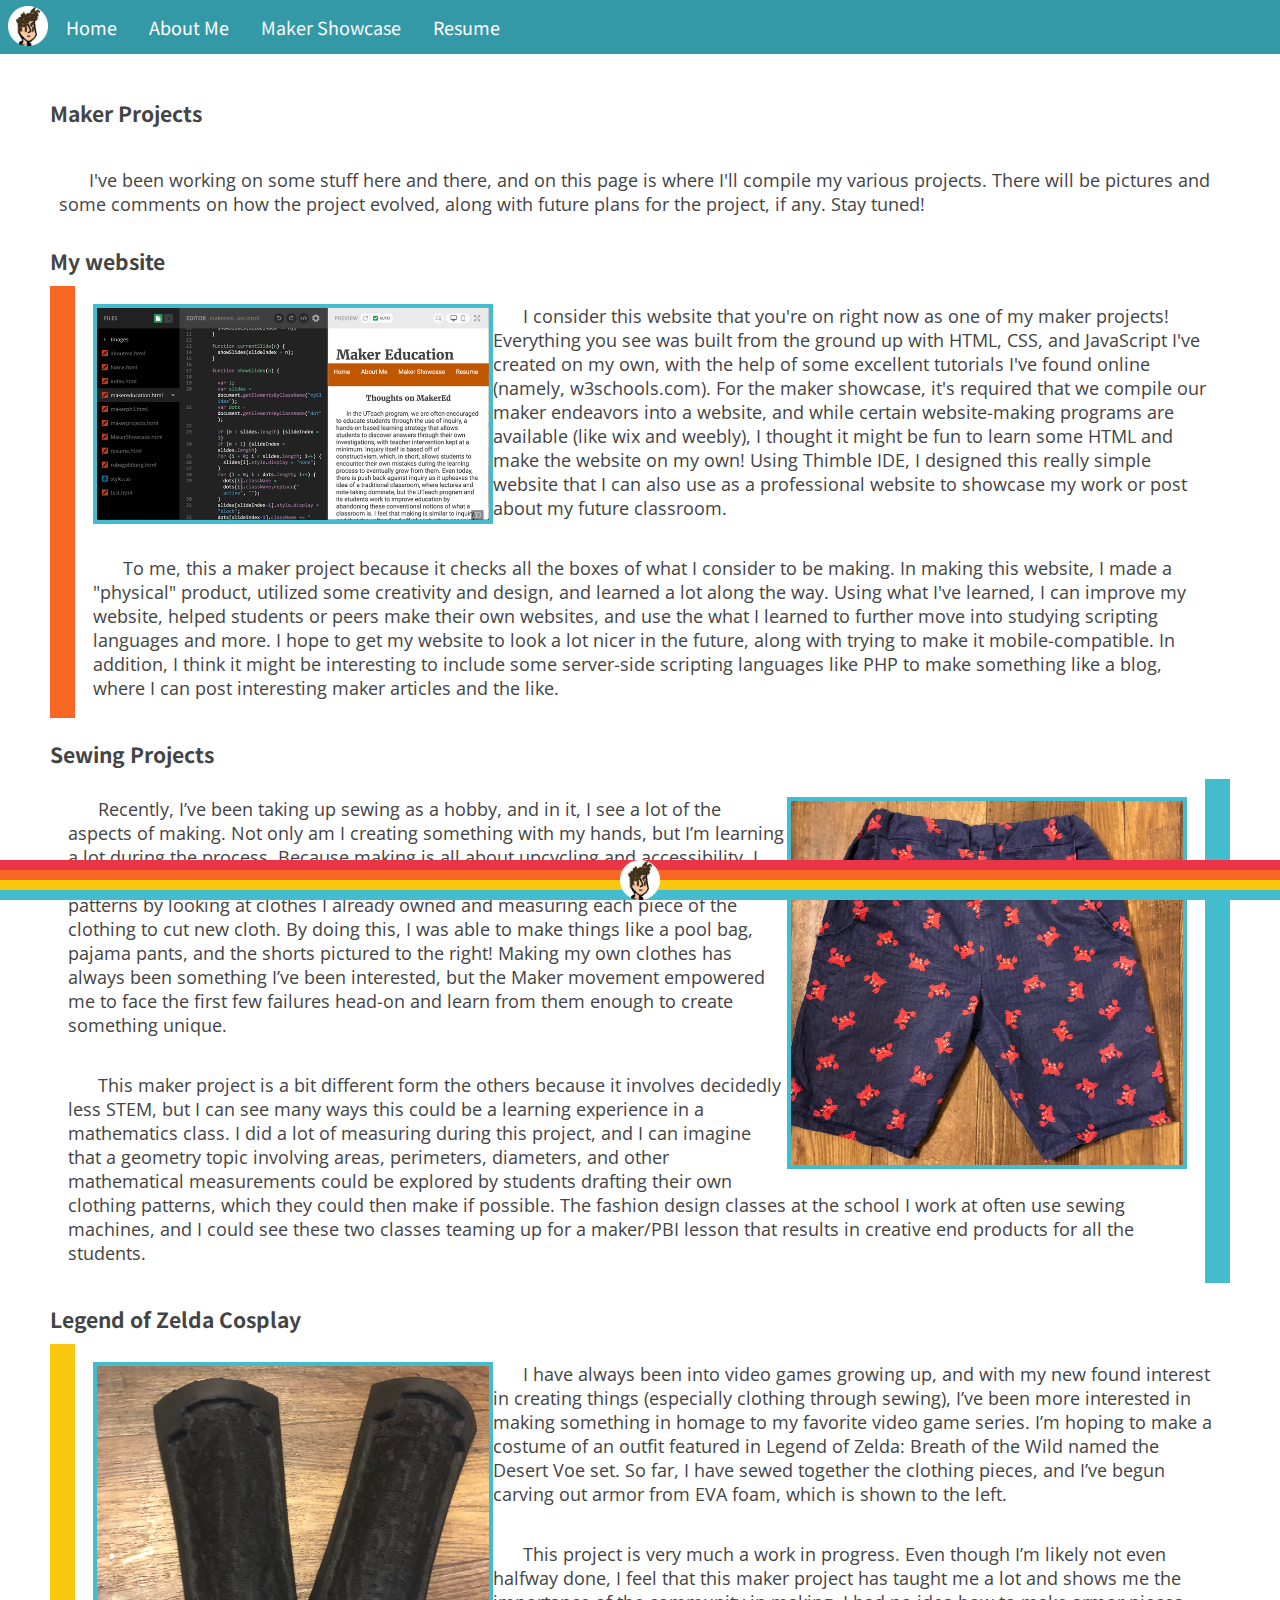
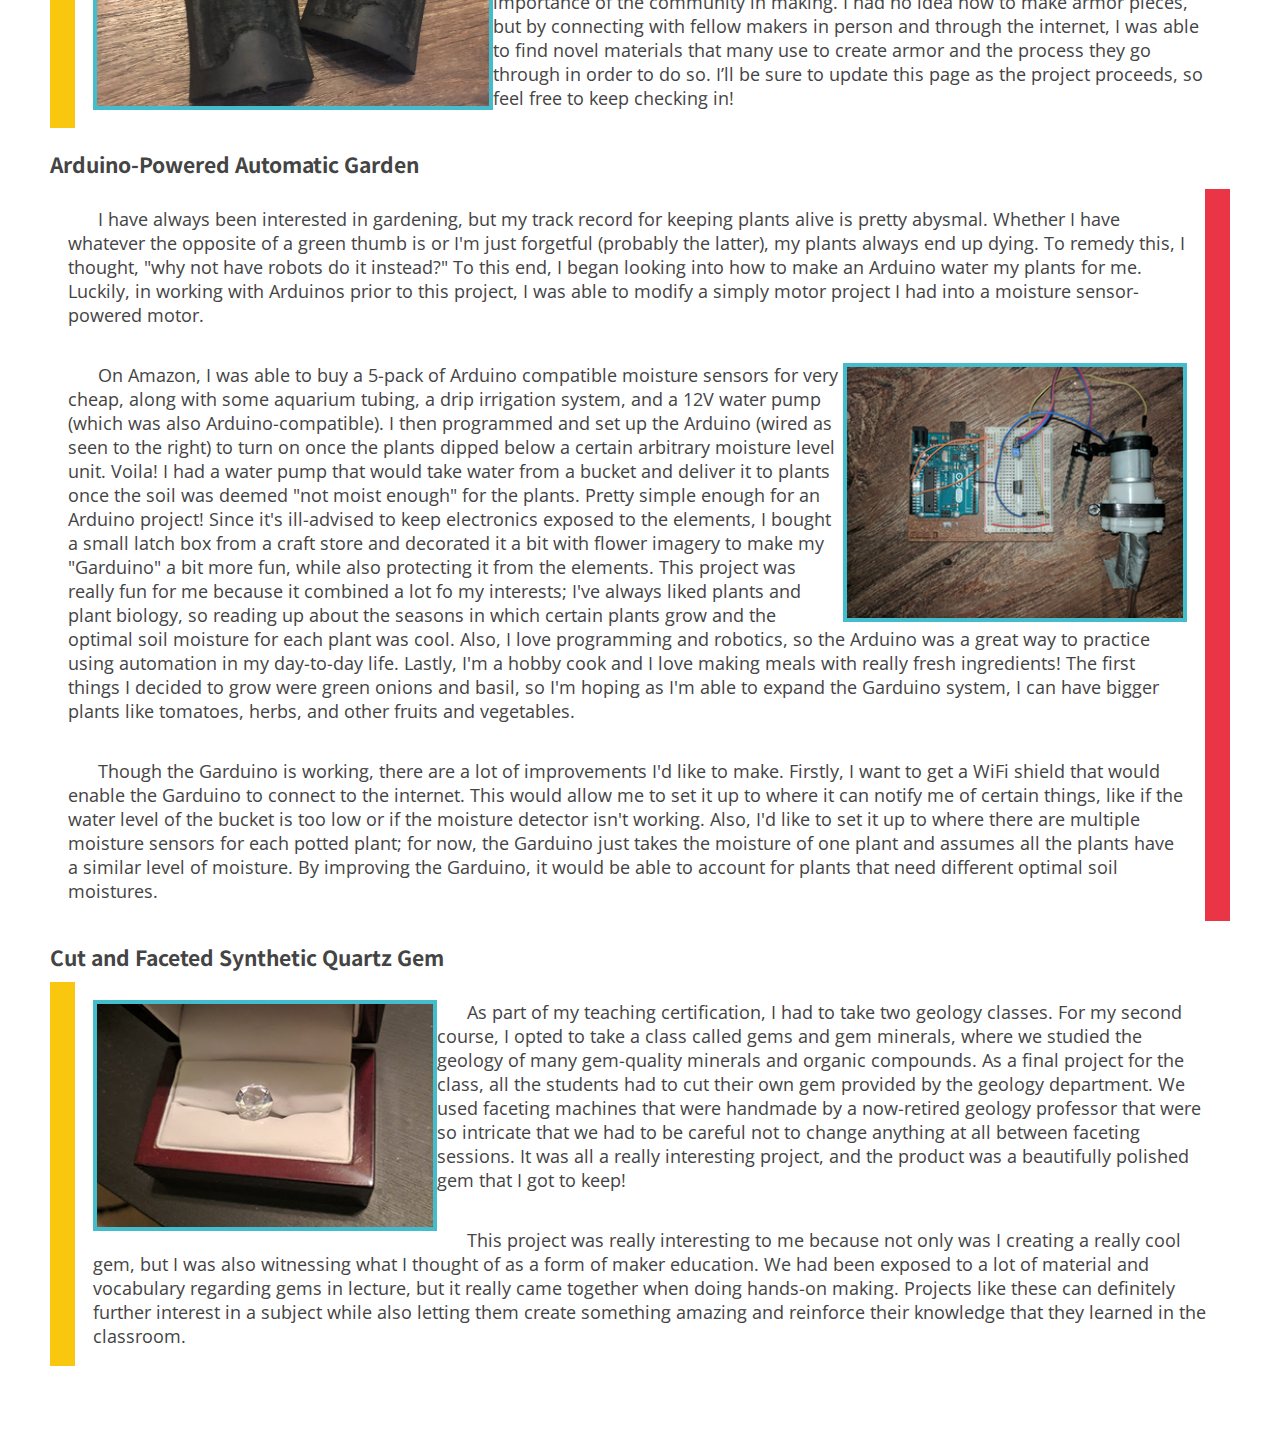
<file: makerprojects.html>
<!DOCTYPE html>
<html>

<head>
  <link rel="icon" type="image/png" href="myface.png" />
  <meta charset="utf-8">
  <meta name="viewport" content="width=device-width, initial-scale=1">
  <title>Maker Projects</title>
  <link rel="stylesheet" href="style.css">
  <link href="https://fonts.googleapis.com/css2?family=Noto+Sans+JP:wght@300&family=Open+Sans&display=swap"
  rel="stylesheet">
</head>

<body>
  <nav>
    <a href="index.html"><img src="myface.jpg" class="resize2 nav-img" title="Me!"></a>
    <ul>
      <li><a href="index.html">Home</a></li>
      <li><a href="aboutme.html">About Me</a></li>
      <li class="dropdown">
        <a href="MakerShowcase.html" class="dropbtn">Maker Showcase</a>
        <div class="dropdown-content">
          <a href="MakerShowcase.html">What is a Maker Showcase?</a>
          <a href="makerphil.html">Maker Philosophy</a>
          <a href="makereducation.html">Maker Education</a>
          <a href="makercommunity.html">Maker Community</a>
          <a href="makerprojects.html">Maker Projects</a>
        </div>
      <li><a href="AlbernazResume.pdf">Resume</a></li>
    </ul>
  </nav>
  <main class="main-content">
    <h3 class="heading">Maker Projects</h3>
    <br>
    <p id="padding" class="indent">I've been working on some stuff here and there, and on this page is where I'll
      compile my various projects. There will be pictures and some comments on how the project evolved, along with
      future plans for the project, if any. Stay tuned! </p><br>
    <h3 class="heading">My website</h3>
    <div id="orange">
      <p class="indent"><img id="border" src="website.jpg" width="35%" align="left">I consider this website that you're
        on right now as one of my maker projects! Everything you see was built from the ground up with HTML, CSS, and
        JavaScript I've created on my own, with the help of some excellent tutorials I've found online (namely,
        w3schools.com). For the maker showcase, it's required that we compile our maker endeavors into a website, and
        while certain website-making programs are available (like wix and weebly), I thought it might be fun to learn
        some HTML and make the website on my own! Using Thimble IDE, I designed this really simple website that I can
        also use as a professional website to showcase my work or post about my future classroom. </p>
      <p class="indent">To me, this a maker project because it checks all the boxes of what I consider to be making. In
        making this website, I made a "physical" product, utilized some creativity and design, and learned a lot along
        the way. Using what I've learned, I can improve my website, helped students or peers make their own websites,
        and use the what I learned to further move into studying scripting languages and more. I hope to get my website
        to look a lot nicer in the future, along with trying to make it mobile-compatible. In addition, I think it might
        be interesting to include some server-side scripting languages like PHP to make something like a blog, where I
        can post interesting maker articles and the like.</p>
    </div><br>
    <h3 class="heading">Sewing Projects</h3>
    <div id="blue">
      <p class="indent"><img id="border" src="sewing.jpg" width="35%" align="right">Recently, I’ve been taking up sewing
        as a hobby, and in it, I see a lot of the aspects of making. Not only am I creating something with my hands, but
        I’m learning a lot during the process. Because making is all about upcycling and accessibility, I started by
        using old fabric that people were going to throw away or donate. I drafted patterns by looking at clothes I
        already owned and measuring each piece of the clothing to cut new cloth. By doing this, I was able to make
        things like a pool bag, pajama pants, and the shorts pictured to the right! Making my own clothes has always
        been something I’ve been interested, but the Maker movement empowered me to face the first few failures head-on
        and learn from them enough to create something unique. </p>
      <p class="indent">This maker project is a bit different form the others because it involves decidedly less STEM,
        but I can see many ways this could be a learning experience in a mathematics class. I did a lot of measuring
        during this project, and I can imagine that a geometry topic involving areas, perimeters, diameters, and other
        mathematical measurements could be explored by students drafting their own clothing patterns, which they could
        then make if possible. The fashion design classes at the school I work at often use sewing machines, and I could
        see these two classes teaming up for a maker/PBI lesson that results in creative end products for all the
        students.</p>
    </div><br>
    <h3 class="heading">Legend of Zelda Cosplay</h3>
    <div id="yellow">
      <p class="indent"><img id="border" src="cosplay.jpg" width="35%" align="left">I have always been into video games
        growing up, and with my new found interest in creating things (especially clothing through sewing), I’ve been
        more interested in making something in homage to my favorite video game series. I’m hoping to make a costume of
        an outfit featured in Legend of Zelda: Breath of the Wild named the Desert Voe set. So far, I have sewed
        together the clothing pieces, and I’ve begun carving out armor from EVA foam, which is shown to the left. </p>
      <p class="indent">This project is very much a work in progress. Even though I’m likely not even halfway done, I
        feel that this maker project has taught me a lot and shows me the importance of the community in making. I had
        no idea how to make armor pieces, but by connecting with fellow makers in person and through the internet, I was
        able to find novel materials that many use to create armor and the process they go through in order to do so.
        I’ll be sure to update this page as the project proceeds, so feel free to keep checking in!</p>
    </div><br>
    <h3 class="heading">Arduino-Powered Automatic Garden</h3>
    <div id="red">
      <p class="indent">I have always been interested in gardening, but my track record for keeping plants alive is
        pretty abysmal. Whether I have whatever the opposite of a green thumb is or I'm just forgetful (probably the
        latter), my plants always end up dying. To remedy this, I thought, "why not have robots do it instead?" To this
        end, I began looking into how to make an Arduino water my plants for me. Luckily, in working with Arduinos prior
        to this project, I was able to modify a simply motor project I had into a moisture sensor-powered motor.</p>
      <p class="indent"><img id="border" src="garduino.jpg" width="30%" align="right">On Amazon, I was able to buy a
        5-pack of Arduino compatible moisture sensors for very cheap, along with some aquarium tubing, a drip irrigation
        system, and a 12V water pump (which was also Arduino-compatible). I then programmed and set up the Arduino
        (wired as seen to the right) to turn on once the plants dipped below a certain arbitrary moisture level unit.
        Voila! I had a water pump that would take water from a bucket and deliver it to plants once the soil was deemed
        "not moist enough" for the plants. Pretty simple enough for an Arduino project! Since it's ill-advised to keep
        electronics exposed to the elements, I bought a small latch box from a craft store and decorated it a bit with
        flower imagery to make my "Garduino" a bit more fun, while also protecting it from the elements. This project
        was really fun for me because it combined a lot fo my interests; I've always liked plants and plant biology, so
        reading up about the seasons in which certain plants grow and the optimal soil moisture for each plant was cool.
        Also, I love programming and robotics, so the Arduino was a great way to practice using automation in my
        day-to-day life. Lastly, I'm a hobby cook and I love making meals with really fresh ingredients! The first
        things I decided to grow were green onions and basil, so I'm hoping as I'm able to expand the Garduino system, I
        can have bigger plants like tomatoes, herbs, and other fruits and vegetables.</p>
      <p class="indent">Though the Garduino is working, there are a lot of improvements I'd like to make. Firstly, I
        want to get a WiFi shield that would enable the Garduino to connect to the internet. This would allow me to set
        it up to where it can notify me of certain things, like if the water level of the bucket is too low or if the
        moisture detector isn't working. Also, I'd like to set it up to where there are multiple moisture sensors for
        each potted plant; for now, the Garduino just takes the moisture of one plant and assumes all the plants have a
        similar level of moisture. By improving the Garduino, it would be able to account for plants that need different
        optimal soil moistures.</p>
    </div><br>
    <h3 class="heading">Cut and Faceted Synthetic Quartz Gem</h3>
    <div id="yellow">
      <p class="indent"><img id="border" src="banner6.jpg" width="30%" align="left">As part of my teaching
        certification, I had to take two geology classes. For my second course, I opted to take a class called gems and
        gem minerals, where we studied the geology of many gem-quality minerals and organic compounds. As a final
        project for the class, all the students had to cut their own gem provided by the geology department. We used
        faceting machines that were handmade by a now-retired geology professor that were so intricate that we had to be
        careful not to change anything at all between faceting sessions. It was all a really interesting project, and
        the product was a beautifully polished gem that I got to keep!</p>
      <p class="indent">This project was really interesting to me because not only was I creating a really cool gem, but
        I was also witnessing what I thought of as a form of maker education. We had been exposed to a lot of material
        and vocabulary regarding gems in lecture, but it really came together when doing hands-on making. Projects like
        these can definitely further interest in a subject while also letting them create something amazing and
        reinforce their knowledge that they learned in the classroom. </p>
    </div>
  </main>
  <br><br>
  <footer id="friendoffoot">
    <div id="footer"><a href="mailto:kyle@kylealbernaz.com"><img src="myface.jpg" class="resize2 footer-img"
          title="Contact Me!"></a></div>
  </footer>
</body>

</html>
</file>
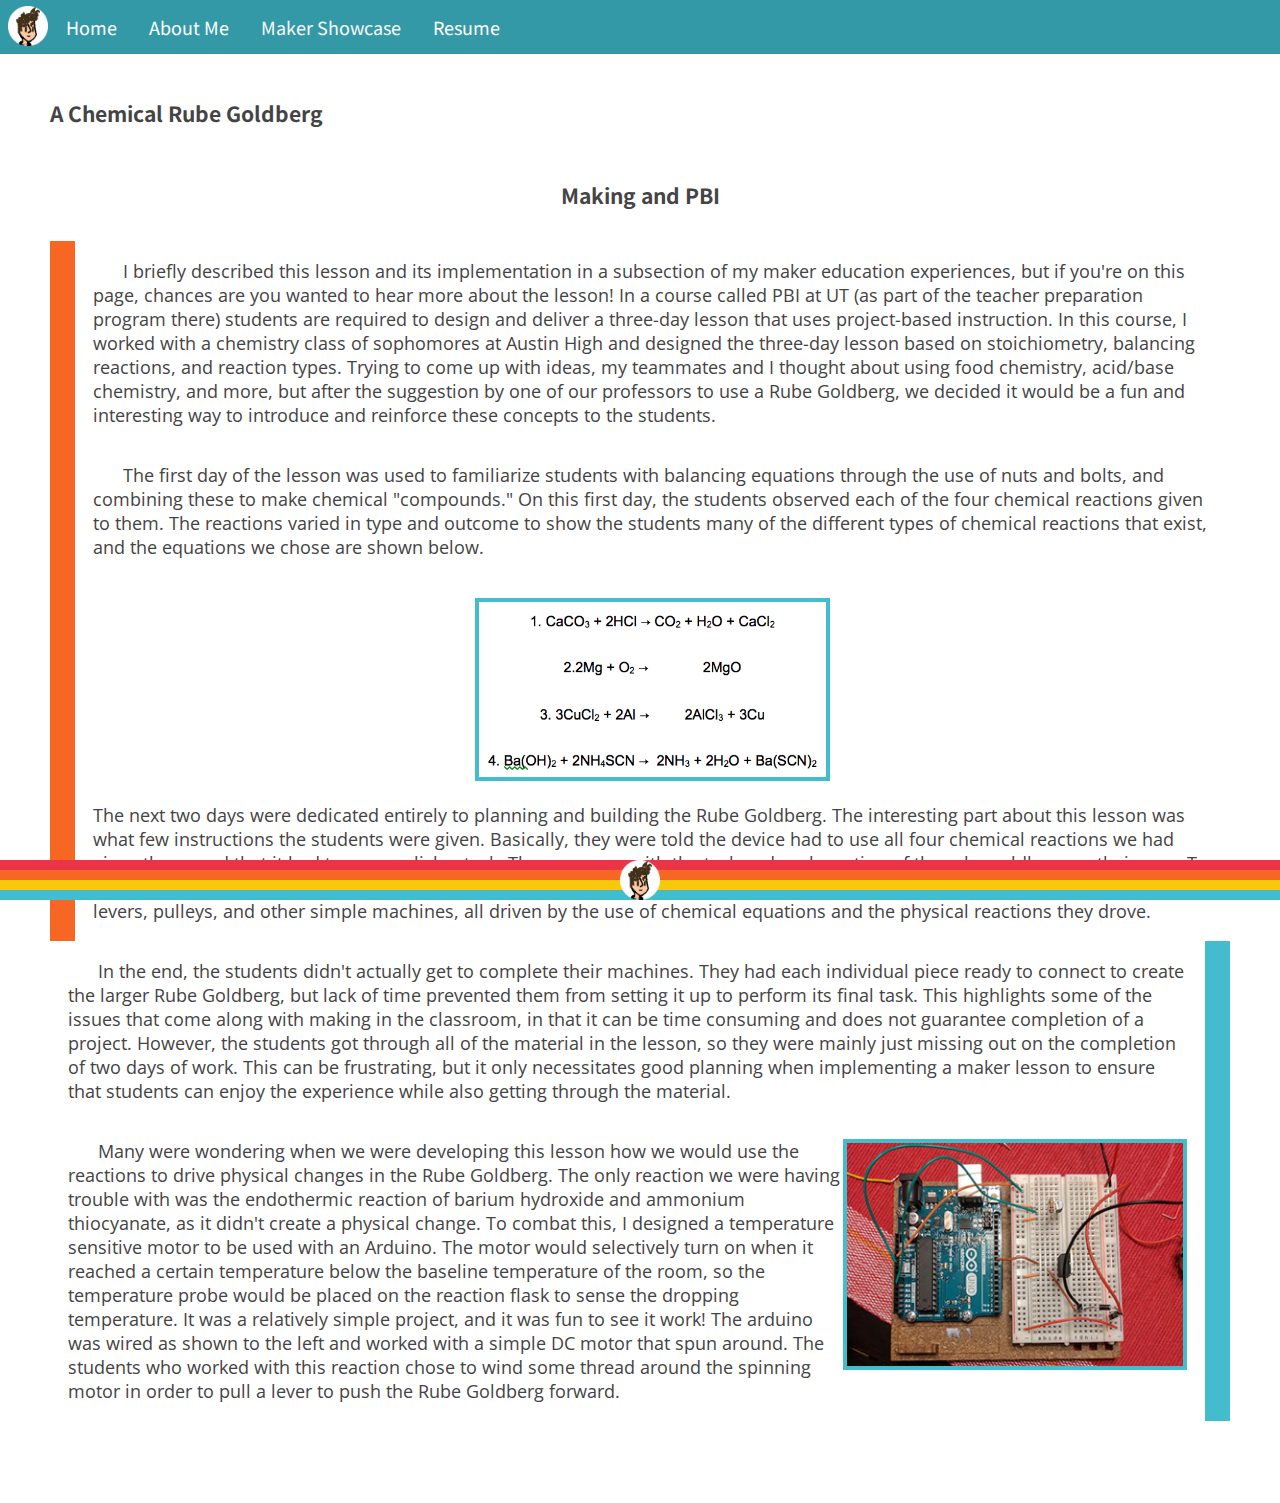
<file: rubegoldberg.html>
<!DOCTYPE html>
<html>

<head>
  <link rel="icon" type="image/png" href="myface.png" />
  <meta charset="utf-8">
  <meta name="viewport" content="width=device-width, initial-scale=1">
  <title>A Chemical Rube Goldberg</title>
  <link rel="stylesheet" href="style.css">
  <link href="https://fonts.googleapis.com/css2?family=Noto+Sans+JP:wght@300&family=Open+Sans&display=swap"
    rel="stylesheet">
</head>

<body>
  <nav>
    <a href="index.html"><img src="myface.jpg" class="resize2 nav-img" title="Me!"></a>
    <ul>
      <li><a href="index.html">Home</a></li>
      <li><a href="aboutme.html">About Me</a></li>
      <li class="dropdown">
        <a href="MakerShowcase.html" class="dropbtn">Maker Showcase</a>
        <div class="dropdown-content">
          <a href="MakerShowcase.html">What is a Maker Showcase?</a>
          <a href="makerphil.html">Maker Philosophy</a>
          <a href="makereducation.html">Maker Education</a>
          <a href="makercommunity.html">Maker Community</a>
          <a href="makerprojects.html">Maker Projects</a>
        </div>
      <li><a href="AlbernazResume.pdf">Resume</a></li>
    </ul>
  </nav>

  <main class="main-content">
    <h3 class="heading">A Chemical Rube Goldberg</h3><br>
    <br>
    <center>
      <h3 class="heading">Making and PBI</h3>
    </center><br>
    <div id="Margin">
      <div id="orange">
        <p class="indent">I briefly described this lesson and its implementation in a subsection of my maker education
          experiences, but if you're on this page, chances are you wanted to hear more about the lesson! In a course
          called PBI at UT (as part of the teacher preparation program there) students are required to design and
          deliver a three-day lesson that uses project-based instruction. In this course, I worked with a chemistry
          class of sophomores at Austin High and designed the three-day lesson based on stoichiometry, balancing
          reactions, and reaction types. Trying to come up with ideas, my teammates and I thought about using food
          chemistry, acid/base chemistry, and more, but after the suggestion by one of our professors to use a Rube
          Goldberg, we decided it would be a fun and interesting way to introduce and reinforce these concepts to the
          students.
        </p>
        <p class="indent">The first day of the lesson was used to familiarize students with balancing equations through
          the use of nuts and bolts, and combining these to make chemical "compounds." On this first day, the students
          observed each of the four chemical reactions given to them. The reactions varied in type and outcome to show
          the students many of the different types of chemical reactions that exist, and the equations we chose are
          shown below.</p><br>
        <center><img src="reactions.jpg" id="border" width="30%"></center>
        <p>The next two days were dedicated
          entirely to planning and building the Rube Goldberg. The interesting part about this lesson was what few
          instructions the students were given. Basically, they were told the device had to use all four chemical
          reactions we had given them, and that it had to accomplish a task. They came up with the task and each portion
          of the rube goldberg on their own. To see the product of their individual creativities come together to create
          some interesting products was incredible. There were ramps, levers, pulleys, and other simple machines, all
          driven by the use of chemical equations and the physical reactions they drove.
        </p>
      </div>
      <div id="blue">
        <p class="indent">In the end, the students didn't actually get to complete their machines. They had each
          individual piece ready to connect to create the larger Rube Goldberg, but lack of time prevented them from
          setting it up to perform its final task. This highlights some of the issues that come along with making in the
          classroom, in that it can be time consuming and does not guarantee completion of a project. However, the
          students got through all of the material in the lesson, so they were mainly just missing out on the completion
          of two days of work. This can be frustrating, but it only necessitates good planning when implementing a maker
          lesson to ensure that students can enjoy the experience while also getting through the material. </p>
        <p class="indent"><img id="border" src="banner3.jpg" align="right" width="30%"
            title="The wiring of the temperature sensitive motor.">Many were wondering when we were developing this
          lesson how we would use the reactions to drive physical changes in the Rube Goldberg. The only reaction we
          were having trouble with was the endothermic reaction of barium hydroxide and ammonium thiocyanate, as it
          didn't create a physical change. To combat this, I designed a temperature sensitive motor to be used with an
          Arduino. The motor would selectively turn on when it reached a certain temperature below the baseline
          temperature of the room, so the temperature probe would be placed on the reaction flask to sense the dropping
          temperature. It was a relatively simple project, and it was fun to see it work! The arduino was wired as shown
          to the left and worked with a simple DC motor that spun around. The students who worked with this reaction
          chose to wind some thread around the spinning motor in order to pull a lever to push the Rube Goldberg
          forward.</p>
      </div>
    </div>
  </main>

  <br><br>
  <footer id="friendoffoot">
    <div id="footer"><a href="mailto:kyle@kylealbernaz.com"><img src="myface.jpg" class="resize2 footer-img"
          title="Contact Me!"></a></div>
  </footer>
</body>

</html>
</file>
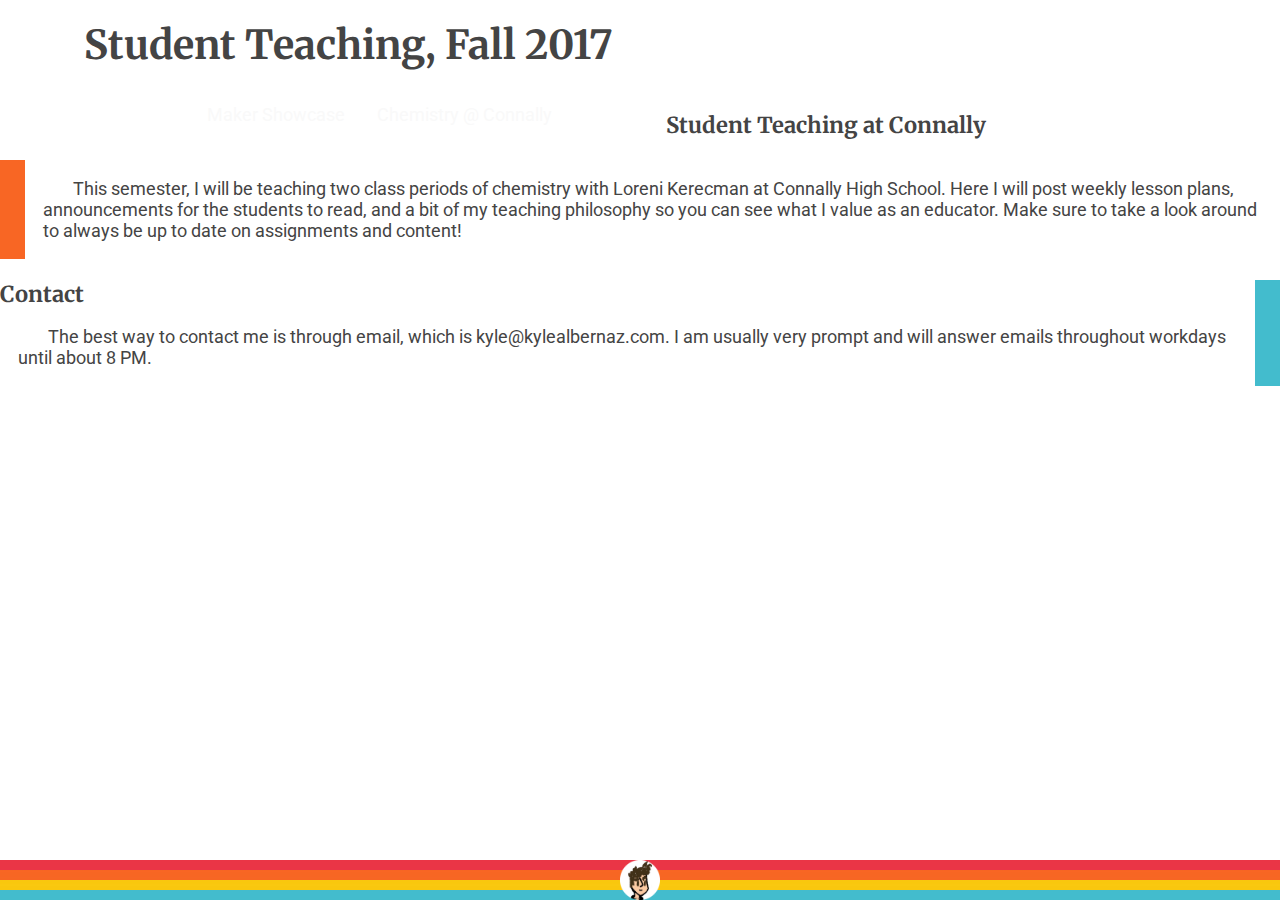
<file: StudentTeaching.html>
<!DOCTYPE html>
<html>
  <head>
    <link rel="icon" 
          type="image/png"   href="myface.png"/>
    <meta charset="utf-8">
    <meta name="viewport" content="width=device-width, initial-scale=1">
    <title>Student Teaching</title>
    <link rel="stylesheet" href="style.css">
  </head>
  <body>
    <h1 id="padding">Student Teaching, Fall 2017</h1>
    <div id="navbar2"><center><ul>
      <li><a href="home.html">Home</a></li>
      <li><a href="aboutme.html">About Me</a></li>
      <li class="dropdown">
        <a href="MakerShowcase.html" class="dropbtn">Maker Showcase</a>
        <div class="dropdown-content">
          <a href="makerphil.html">Maker Philosophy</a>
          <a href="makereducation.html">Maker Education</a>
          <a href="makercommunity.html">Maker Community</a>
          <a href="makerprojects.html">Maker Projects</a>
        </div>
      <li class="dropdown">
        <a href="StudentTeaching.html" class="dropbtn">Chemistry @ Connally</a>
        <div class="dropdown-content">
          <a href="TeachingPhil.html">Teaching Philosophy</a>
          <a href="Announcements.html">Announcements</a>
        </div>
      <li><a href="AlbernazResume.pdf">Resume</a></li>
      </ul></center>
    </div>
    <br>
    <div id="Margin"><h2>Student Teaching at Connally</h2><br><div id="orange"><p class="indent">
      This semester, I will be teaching two class periods of chemistry with Loreni Kerecman at Connally High School. Here I will post weekly lesson plans, announcements for the students to read, and a bit of my teaching philosophy so you can see what I value as an educator. Make sure to take a look around to always be up to date on assignments and content!
      </p></div><br><div id="blue"><h2>Contact</h2><p class="indent">The best way to contact me is through email, which is kyle@kylealbernaz.com. I am usually very prompt and will answer emails throughout workdays until about 8 PM.</p></div></div><br>
    <center><div id="friendoffoot"><div id="footer"><a href="mailto:kyle@kylealbernaz.com"><img src="myface.jpg" class="resize2" title="Contact Me!"></a></div></div></center>
  </body>
</html>
</file>
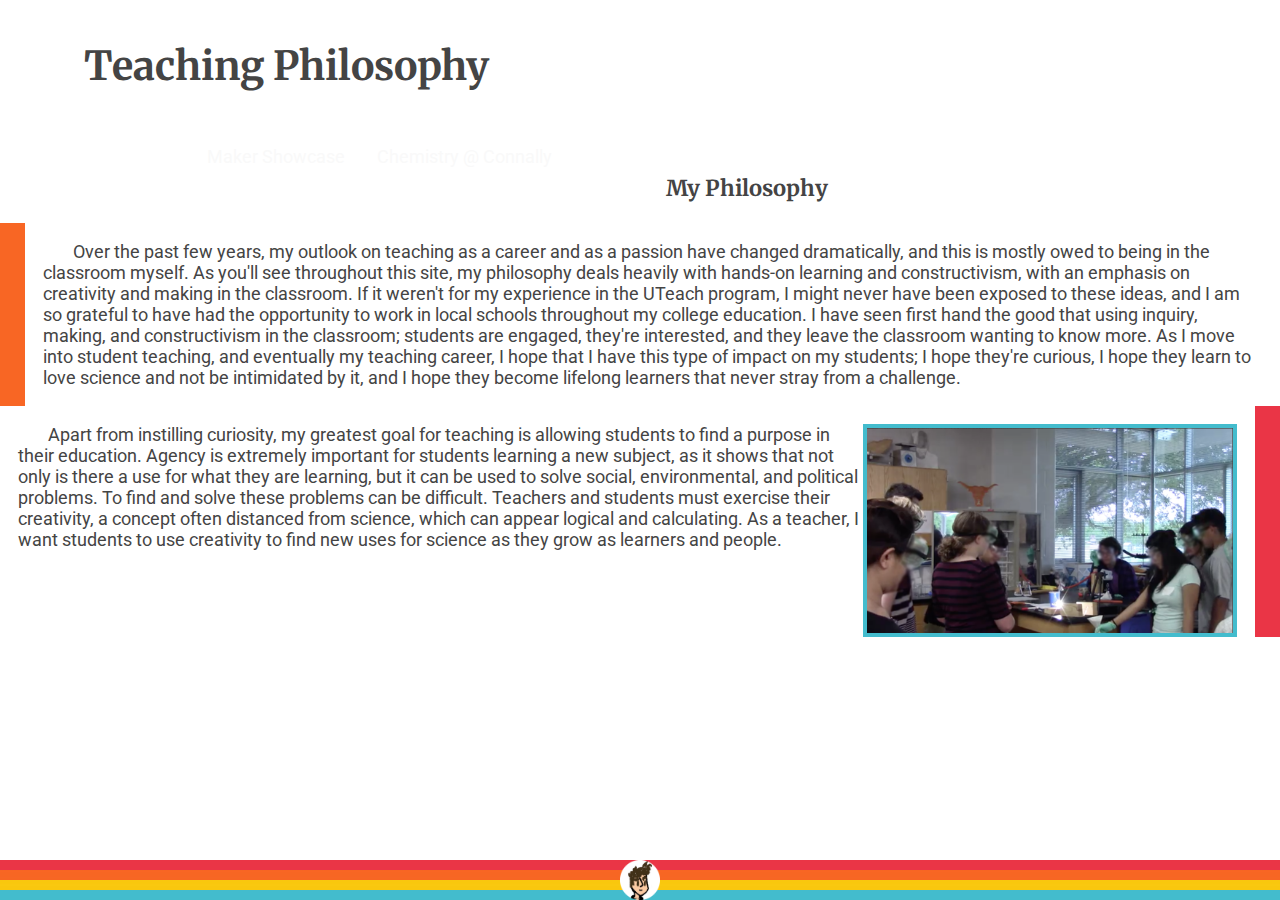
<file: TeachingPhil.html>
<html>
  <head>
    <link rel="icon" 
          type="image/png"   href="myface.png"/>
    <meta charset="utf-8">
    <meta name="viewport" content="width=device-width, initial-scale=1">
    <br>
    <title>Teaching Philosophy</title>
    <link rel="stylesheet" href="style.css">
  </head>
  <body>
    <h1 id="padding">Teaching Philosophy</h1><br>
    <div id="navbar2"><center><ul>
      <li><a href="index.html">Home</a></li>
      <li><a href="aboutme.html">About Me</a></li>
      <li class="dropdown">
        <a href="MakerShowcase.html" class="dropbtn">Maker Showcase</a>
        <div class="dropdown-content">
          <a href="makerphil.html">Maker Philosophy</a>
          <a href="makereducation.html">Maker Education</a>
          <a href="makercommunity.html">Maker Community</a>
          <a href="makerprojects.html">Maker Projects</a>
        </div>
      <li class="dropdown">
        <a href="Chemistry.html" class="dropbtn">Chemistry @ Connally</a>
        <div class="dropdown-content">
          <a href="TeachingPhil.html">Teaching Philosophy</a>
          <a href="Announcements.html">Announcements</a>
        </div>
      <li><a href="AlbernazResume.pdf">Resume</a></li>
      </ul></center>
    </div>
    <br>
    <div id="Margin"><br>
      <h2>My Philosophy</h2><br><div id="orange"><p class="indent">Over the past few years, my outlook on teaching as a career and as a passion have changed dramatically, and this is mostly owed to being in the classroom myself. As you'll see throughout this site, my philosophy deals heavily with hands-on learning and constructivism, with an emphasis on creativity and making in the classroom. If it weren't for my experience in the UTeach program, I might never have been exposed to these ideas, and I am so grateful to have had the opportunity to work in local schools throughout my college education. I have seen first hand the good that using inquiry, making, and constructivism in the classroom; students are engaged, they're interested, and they leave the classroom wanting to know more. As I move into student teaching, and eventually my teaching career, I hope that I have this type of impact on my students; I hope they're curious, I hope they learn to love science and not be intimidated by it, and I hope they become lifelong learners that never stray from a challenge.</p></div><div id="red"><p class="indent"><img src="PBL.jpg" width="30%" align="right" id="border">Apart from instilling curiosity, my greatest goal for teaching is allowing students to find a purpose in their education. Agency is extremely important for students learning a new subject, as it shows that not only is there a use for what they are learning, but it can be used to solve social, environmental, and political problems. To find and solve these problems can be difficult. Teachers and students must exercise their creativity, a concept often distanced from science, which can appear logical and calculating. As a teacher, I want students to use creativity to find new uses for science as they grow as learners and people.</p></div></div><br>
    <center><div id="friendoffoot"><div id="footer"><a href="mailto:kyle@kylealbernaz.com"><img src="myface.jpg" class="resize2" title="Contact Me!"></a></div></div></center>
  </body>
</html>
</file>
<file: style.css>
/* Fonts from Google Fonts - more at https://fonts.google.com */
@import url('https://fonts.googleapis.com/css?family=Roboto');
@import url('https://fonts.googleapis.com/css?family=Merriweather:400,700');

body {
  background-color: white;
  font-family: 'Roboto', sans-serif;
  padding: 0;
  font-size: 18px;
  width: 100%;
  height: 100%;
  display: inline-block;
  margin: 0;
  color: #444;
}

h1 {
  font-family: "Merriweather", serif;
  font-size: 40px;
  margin-left: 5%;
}

h2 { font-family: "Merriweather", serif;
  font-size: 22px;
}

a{
  text-decoration: none;
  color: white;
}

/* Style the buttons that are used to open and close the accordion panel */
button.accordion {
  background-color: #eee;
  color: #444;
  cursor: pointer;
  padding: 18px;
  width: 100%;
  text-align: left;
  border: none;
  outline: none;
  transition: 0.4s;
}

/* Add a background color to the button if it is clicked on (add the .active class with JS), and when you move the mouse over it (hover) */
button.accordion.active, button.accordion:hover {
  background-color: #ddd;
}

/* Style the accordion panel. Note: hidden by default */
div.panel {
  padding: 0 18px;
  background-color: white;
  display: none;
} 

#Links {
  background-color: #662e9b;
  color: white;
  width: 100%;
  text-align: center;
}

#makerp {
  padding: 2em
}

nav {
  text-align: center;
  width: 100%;
  display: inline-block;
  margin: 0;
  padding: 0;
  background: #3399a6;
  font-family: 'Noto Sans JP', sans-serif;
}

nav li {
  display: inline-block;
  text-align:center;
}

.nav-img {
  position: absolute;
  top: 6px;
  left: 8px;
}

nav ul {
  margin-left: 50px;
}

#MakerEd {
  margin-right: 5%;
  margin-left: 5%;
}

.indent {
  text-indent:30px;
}

.resize{
  height: 40px;
  width: 40px;
}

.resize1{
  height: 233px;
  width: 350px;
}
.resize2{
  height: 40px;
  width: 40;
}
.footer {
  position: absolute;
  right: 0;
  bottom: 0;
  left: 0;
  padding: 1rem;
  background-color: #efefef;
  text-align: center;
  color: white;
}

#friendoffoot {
  background-image: url("stripedfooter.jpg");
  width: 100%;
  height: 40px;
  position: fixed;
  bottom: 0;
}

.footer-img {
  display: block;
  margin: 0 auto;
}

#orange{
  border-left: solid 25px #f86624;
  overflow: hidden;
}

#orange>p{
  padding: 1em;
}

#red{
  border-right: solid 25px #ea3546;
  overflow: hidden;
}

#red>p{
  padding: 1em;
}

#yellow{
  border-left: solid 25px #f9c80e;
  overflow: hidden;
}

#yellow>p{
  padding: 1em;
}

#purple{
  border-left: solid 25px #662e9b;
  overflow: hidden;
}

#purple>p{
  padding: 1em;
}
#bluebreak{
  border-bottom: solid 10px #43bccd;
}

#bluebreak>p{
  padding: 1em;
}

#blue{
  border-right: solid 25px #43bccd;
  overflow: hidden;
}
#blue>p{
  padding: 1em;
}
#padding{
  padding: 0.5em;
}

#border{
  border: solid 0.25em #43bccd;
}

.float-left {
  float: left;
  margin: 0 15px 15px 0;
}

#redbreak{
  border-bottom: solid 10px #ea3546;
}

#orangebreak{
  border-bottom: solid 10px #f86624;
}
#yellowbreak{
  border-bottom: solid 10px #f9c80e;
}
#showcase1{
  border: solid 0.25em #ea3546;
}
#showcase2{
  border: solid 0.25em #f86624;
}
#showcase3{
  border: solid 0.25em #f9c80e;
}
#showcase4{
  border: solid 0.25em #43bccd;
}
#lpR{
  background: #ea3546;
  margin: 1em;
}
#lpO{
  background: #f86624;
  margin: 1em;
}
#lpY{
  background: #f9c80e;
  margin: 1em;
}
#lpB{
  background: #43bccd;
  margin: 1em;
}
#lpP{
  background: #662e9b;
  margin: 1em;
}

li {
  display: inline-block;
  text-align:center;
}

li a, .dropbtn {
  display: block;
  color: #f9f9f9;
  text-align: center;
  padding: 14px 16px;
  text-decoration: none;
}

li a:hover, .dropdown:hover .dropbtn {
  background-color: white;
  color: #3399a6;
}

li.dropdown {
  display: inline-block;
}

.dropdown-content {
  display: none;
  position: absolute;
  background-color: #3399a6;
  min-width: 160px;
  box-shadow: 0px 8px 16px 0px rgba(0,0,0,0.2);
  z-index: 1;
}

.dropdown-content a {
  color: white;
  padding: 12px 16px;
  text-decoration: none;
  display: block;
  text-align: left;
}

.dropdown-content a:hover {background-color: #f9f9f9}

.dropdown:hover .dropdown-content {
  display: block;
}

.main-content {
  margin: 40px 50px;
}

.home-main-content {
  text-align: center;
}

.heading {
  margin-bottom: 10px;
  font-family: 'Noto Sans JP', sans-serif;
}

main p {
  font-family: 'Open Sans', sans-serif;
}

li {
  float: left;
  text-decoration: none;
  list-style-type: none;

}

li a {
  display: block;
  color: #fff;
  text-align: center;
  padding: 14px 16px;
  text-decoration: none;
}

li a:hover {
  background-color: white;
  color: #3399a6;
}

* {margin: 0; padding: 0;}


#container {
  width: 1000px;
  overflow: hidden;
  margin: 50px auto;
  background: white;
}
header {
  width: 800px;
  margin: 40px auto;
}

header h1 {
  text-align: center;
  font: 100 60px/1.5 Helvetica, Verdana, sans-serif;

}

header p {
  font: 100 15px/1.5 Helvetica, Verdana, sans-serif;
  text-align: justify;
}

/*photobanner*/

.photobanner {
  height: 233px;
  width: 3550px;
  margin-bottom: 80px;
}
.first {
  -webkit-animation: bannermove 30s linear infinite;
  -moz-animation: bannermove 30s linear infinite;
  -ms-animation: bannermove 30s linear infinite;
  -o-animation: bannermove 30s linear infinite;
  animation: bannermove 30s linear infinite;
}

@keyframes bannermove {
  0% {
    margin-left: 0px;
  }
  100% {
    margin-left: -2125px;
  }

}

@-moz-keyframes bannermove {
  0% {
    margin-left: 0px;
  }
  100% {
    margin-left: -2125px;
  }

}

@-webkit-keyframes bannermove {
  0% {
    margin-left: 0px;
  }
  100% {
    margin-left: -2125px;
  }

}

@-ms-keyframes bannermove {
  0% {
    margin-left: 0px;
  }
  100% {
    margin-left: -2125px;
  }

}

@-o-keyframes bannermove {
  0% {
    margin-left: 0px;
  }
  100% {
    margin-left: -2125px;
  }

}


.photobanner img {
  -webkit-transition: all 0.5s ease;
  -moz-transition: all 0.5s ease;
  -o-transition: all 0.5s ease;
  -ms-transition: all 0.5s ease;
  transition: all 0.5s ease;
}

.photobanner img:hover {
  -webkit-transform: scale(1.1);
  -moz-transform: scale(1.1);
  -o-transform: scale(1.1);
  -ms-transform: scale(1.1);
  transform: scale(1.1);
  cursor: pointer;

  -webkit-box-shadow: 0px 3px 5px rgba(0,0,0,0.2);
  -moz-box-shadow: 0px 3px 5px rgba(0,0,0,0.2);
  box-shadow: 0px 3px 5px rgba(0,0,0,0.2);
}
</file>
